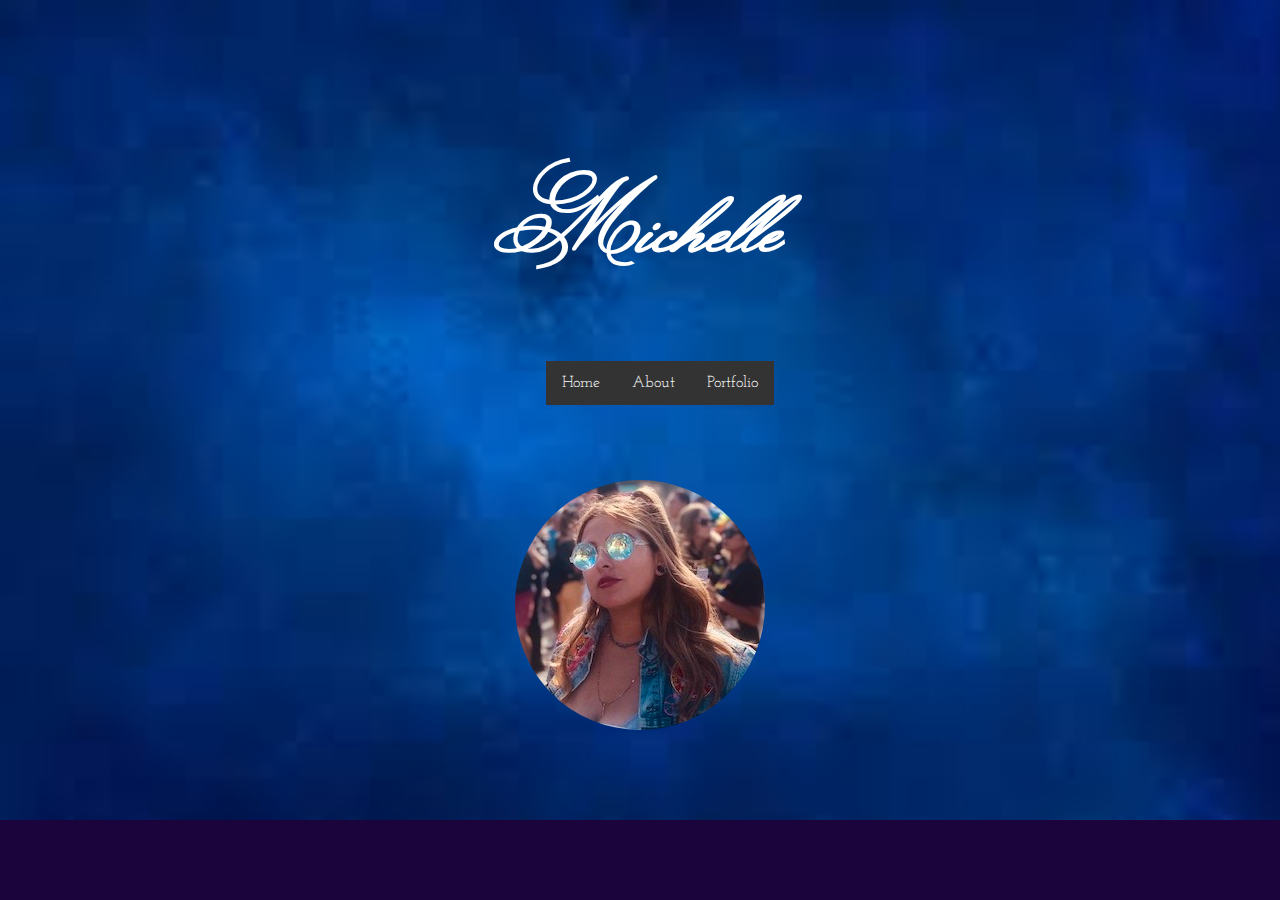
<file: index.html>
<!DOCTYPE html>
<html lang="en" dir="ltr">
  <head>
    <meta charset="utf-8">
    <title>Michelle Albarran</title>
    <link rel="stylesheet" type="text/css" href="css/main.css">

  </head>
  <body>
    <style>
    body {
      background-image: url(/images/sapphire.jpeg);
      background-size: cover;
      background-repeat: no-repeat;
      height: 100%;
    }
    </style>

    <div class="header">

    <h1>Michelle</h1>

    <ul>
      <style>
    body {
      font-family: 'Josefin Slab', serif;
    }

    .navbar {
      overflow: hidden;
      background-color: #333;
    }

    .navbar a {
      float: center;
      font-size: 16px;
      color: white;
      text-align: center;
      padding: 14px 16px;
      text-decoration: none;
    }

    .dropdown {
      float: left;
      overflow: hidden;
    }

    .dropdown .dropbtn {
      font-size: 16px;
      border: none;
      outline: none;
      color: white;
      padding: 14px 16px;
      background-color: inherit;
      font-family: 'Josefin Slab', serif;
      margin: 0;
    }

    .navbar a:hover, .dropdown:hover .dropbtn {
      background-color: #14A9FF;
    }

    .dropdown-content {
      display: none;
      position: absolute;
      background-color: #f9f9f9;
      min-width: 160px;
      box-shadow: 0px 8px 16px 0px rgba(0,0,0,0.2);
      z-index: 1;
    }

    .dropdown-content a {
      float: none;
      color: black;
      padding: 10px 16px;
      text-decoration: none;
      display: block;
      text-align: left;
    }

    .dropdown-content a:hover {
      background-color: #ddd;
    }

    .dropdown:hover .dropdown-content {
      display: block;
    }
    </style>
    </head>

    <div class="navbar">
      <a href="index.html">Home</a>
      <a href="About.html">About</a>
      <div class="dropdown">
        <button class="dropbtn">Portfolio
          <i class="fa fa-caret-down"></i>
        </button>
        <div class="dropdown-content">
          <div class="dropdown-content">
            <a href="DigitalMedia.html">Digital Media</a>
            <a href="Illustrations.html">Illustrations</a>
            <a href="Paintings.html">Paintings</a>
            <a href="Photography.html">Photography</a>
            <a href="contact.html">Contact</a>
        </div>
      </div>
    </div>
</ul>
<br>
<br>
<style>
img {
  border-radius: 60%;
}
</style>
<img src="images/pride2019.jpg">


  </body>
</html>
</file>
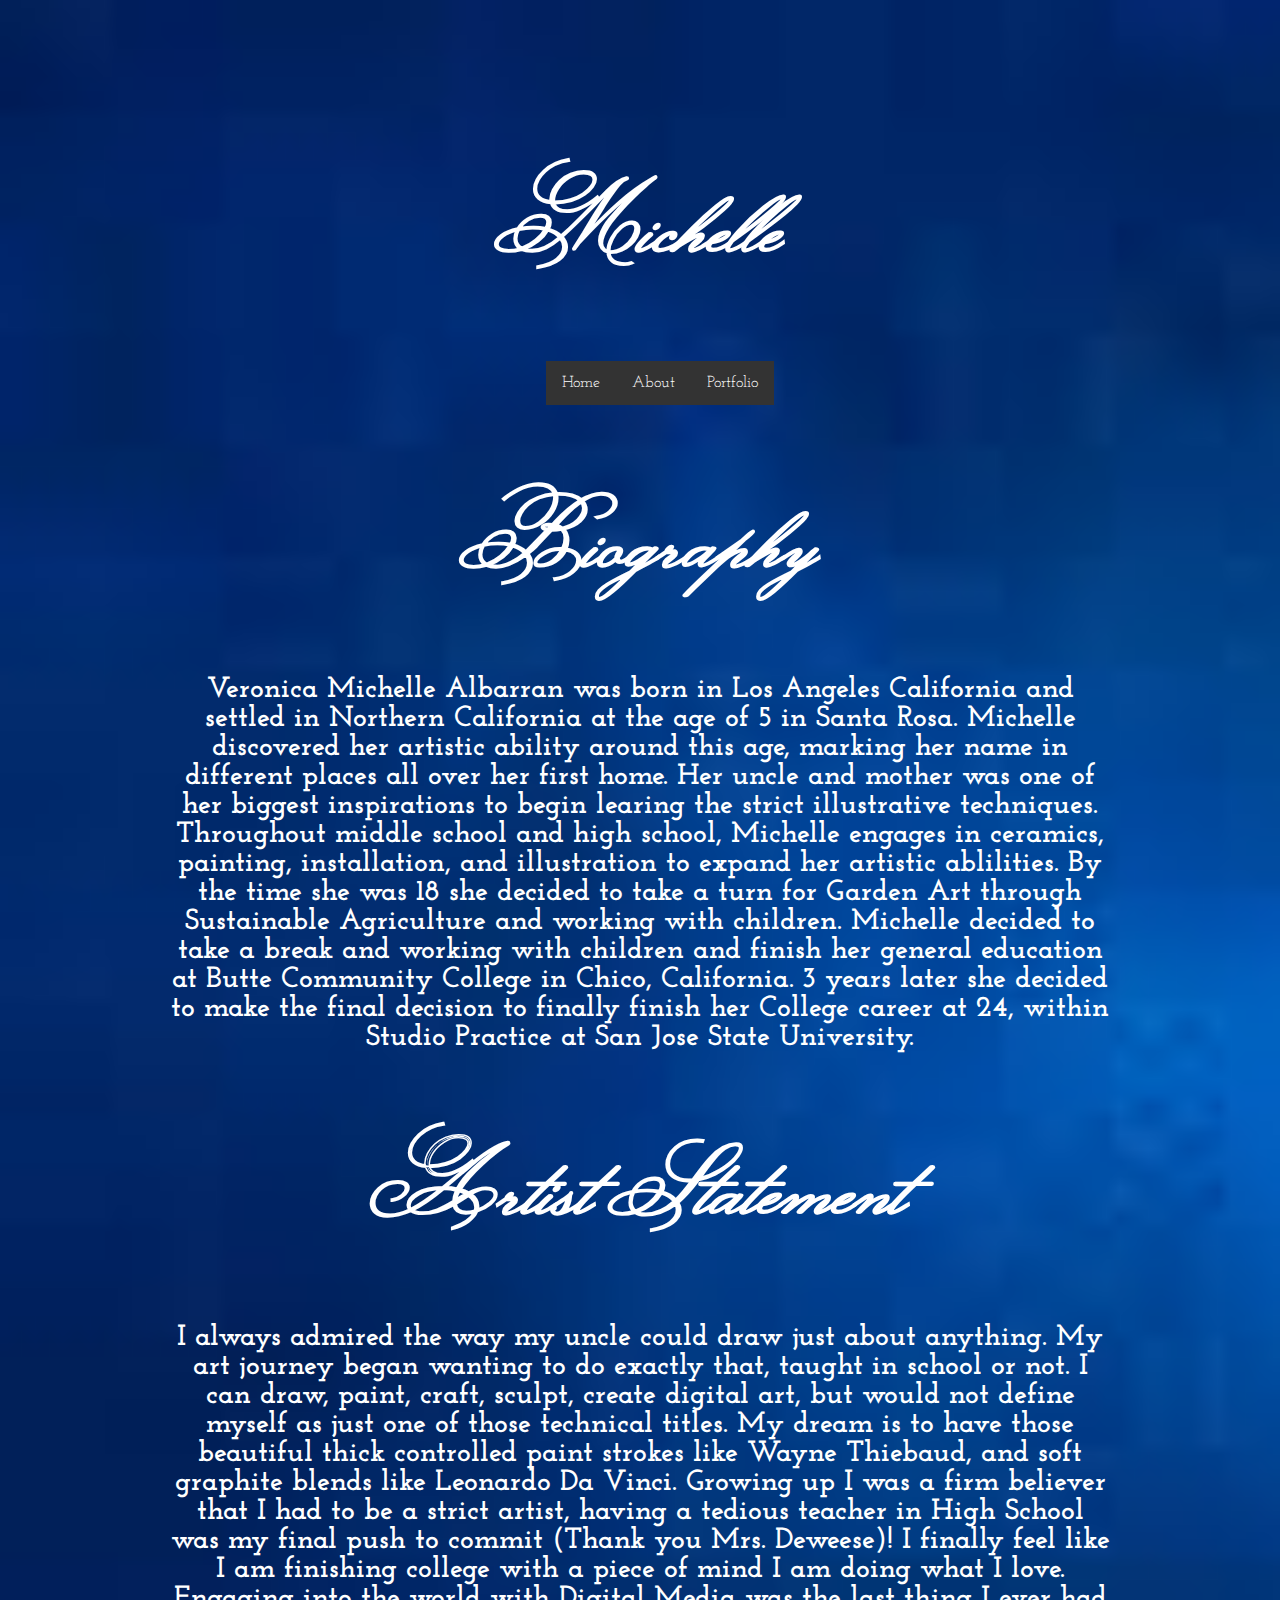
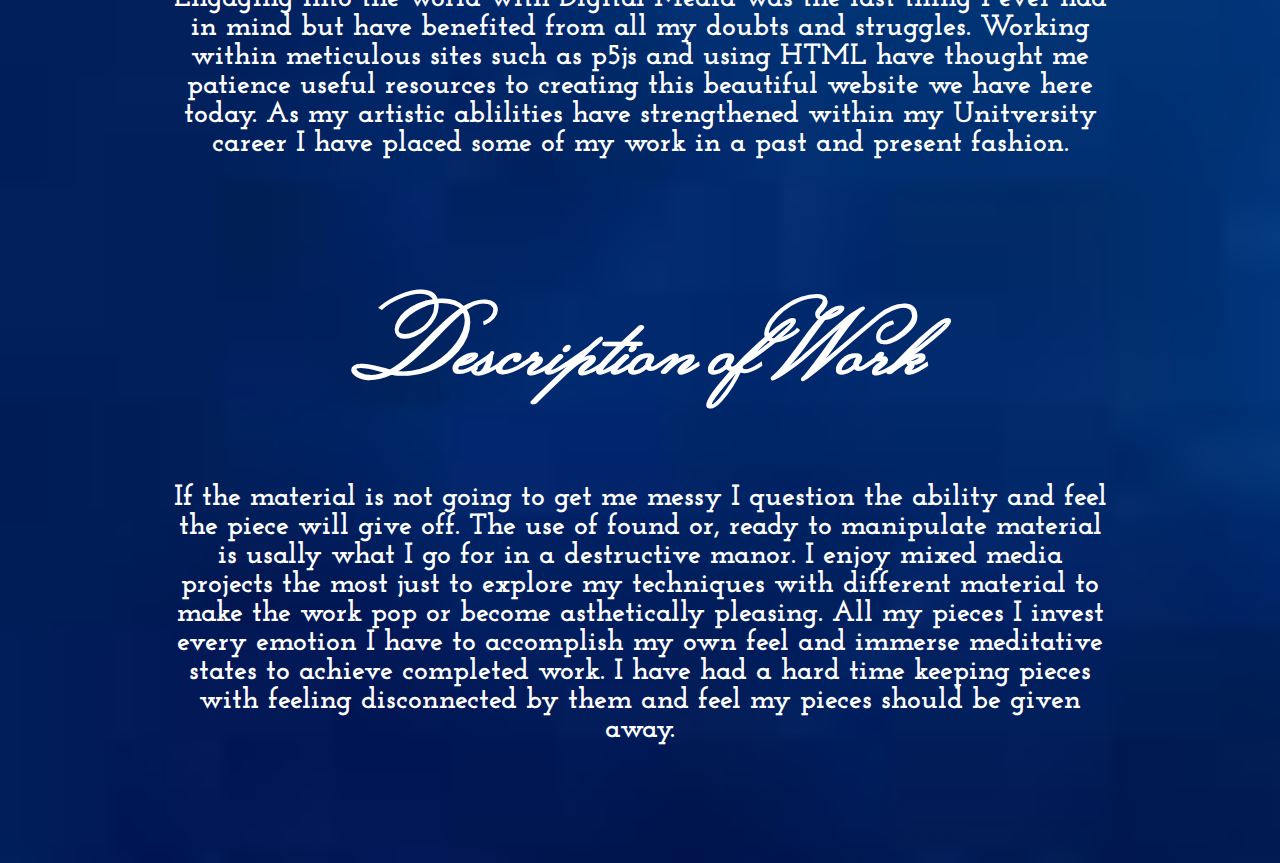
<file: About.html>
<!DOCTYPE html>
<html lang="en" dir="ltr">
  <head><link rel="stylesheet" type="text/css" href="css/main.css">
    <meta charset="utf-8">
    <title>About the Artist</title>
  </head>
  <body>
    <style>
    body {
      background-image: url(/images/sapphire.jpeg);
      background-size: cover;
      background-repeat: no-repeat;
      height: 100%;
    }
    </style>
    <div class="header">

    <h1>Michelle</h1>

    <ul>
      <style>
    body {
      font-family: 'Josefin Slab', serif;
    }

    .navbar {
      overflow: hidden;
      background-color: #333;
    }

    .navbar a {
      float: center;
      font-size: 16px;
      color: white;
      text-align: center;
      padding: 14px 16px;
      text-decoration: none;
    }

    .dropdown {
      float: left;
      overflow: hidden;
    }

    .dropdown .dropbtn {
      font-size: 16px;
      border: none;
      outline: none;
      color: white;
      padding: 14px 16px;
      background-color: inherit;
      font-family: 'Josefin Slab', serif;
      margin: 0;
    }

    .navbar a:hover, .dropdown:hover .dropbtn {
      background-color: #14A9FF;
    }

    .dropdown-content {
      display: none;
      position: absolute;
      background-color: #f9f9f9;
      min-width: 160px;
      box-shadow: 0px 8px 16px 0px rgba(0,0,0,0.2);
      z-index: 1;
    }

    .dropdown-content a {
      float: none;
      color: black;
      padding: 12px 16px;
      text-decoration: none;
      display: block;
      text-align: left;
    }

    .dropdown-content a:hover {
      background-color: #ddd;
    }

    .dropdown:hover .dropdown-content {
      display: block;
    }
    </style>
    </head>

    <div class="navbar">
      <a href="index.html">Home</a>
      <a href="About.html">About</a>
      <div class="dropdown">
        <button class="dropbtn">Portfolio
          <i class="fa fa-caret-down"></i>
        </button>
        <div class="dropdown-content">
          <div class="dropdown-content">
            <a href="DigitalMedia.html">Digital Media</a>
            <a href="Illustrations.html">Illustrations</a>
            <a href="Paintings.html">Paintings</a>
            <a href="Photography.html">Photography</a>
            <a href="contact.html">Contact</a>
        </div>
      </div>
    </div>



  </ul>
  <h1>Biography</h1>
  <h3>Veronica Michelle Albarran was born in Los Angeles California and settled in Northern California at the age of 5 in Santa Rosa. Michelle discovered her artistic ability around this age, marking her name in different places all over her first home. Her uncle and mother was one of her biggest inspirations to begin learing the strict illustrative techniques. Throughout middle school and high school, Michelle engages in ceramics, painting, installation, and illustration to expand her artistic ablilities. By the time she was 18 she decided to take a turn for Garden Art through Sustainable Agriculture and working with children. Michelle decided to take a break and working with children and finish her general education at Butte Community College in Chico, California. 3 years later she decided to make the final decision to finally finish her College career at 24, within Studio Practice at San Jose State University.
    <br>
    <h1>Artist Statement</h3>
<h3>I always admired the way my uncle could draw just about anything. My art journey began wanting to do exactly that, taught in school or not. I can draw, paint, craft, sculpt, create digital art, but would not define myself as just one of those technical titles. My dream is to have those beautiful thick controlled paint strokes like Wayne Thiebaud, and soft graphite blends like Leonardo Da Vinci. Growing up I was a firm believer that I had to be a strict artist, having a tedious teacher in High School was my final push to commit (Thank you Mrs. Deweese)! I finally feel like I am finishing college with a piece of mind I am doing what I love. Engaging into the world with Digital Media was the last thing I ever had in mind but have benefited from all my doubts and struggles. Working within meticulous sites such as p5js and using HTML have thought me patience useful resources to creating this beautiful website we have here today.

As my artistic ablilities have strengthened within my Unitversity career I have placed some of my work in a past and present fashion.</h3>
<br>
      <h1>Description of Work</h3>
<h3>If the material is not going to get me messy I question the ability and feel the piece will give off. The use of found or, ready to manipulate material is usally what I go for in a destructive manor. I enjoy mixed media projects the most just to explore my techniques with different material to make the work pop or become asthetically pleasing. All my pieces I invest every emotion I have to accomplish my own feel and immerse meditative states to achieve completed work. I have had a hard time keeping pieces with feeling disconnected by them and feel my pieces should be given away.  </h3>
    <p>

  </body>
</html>
</file>
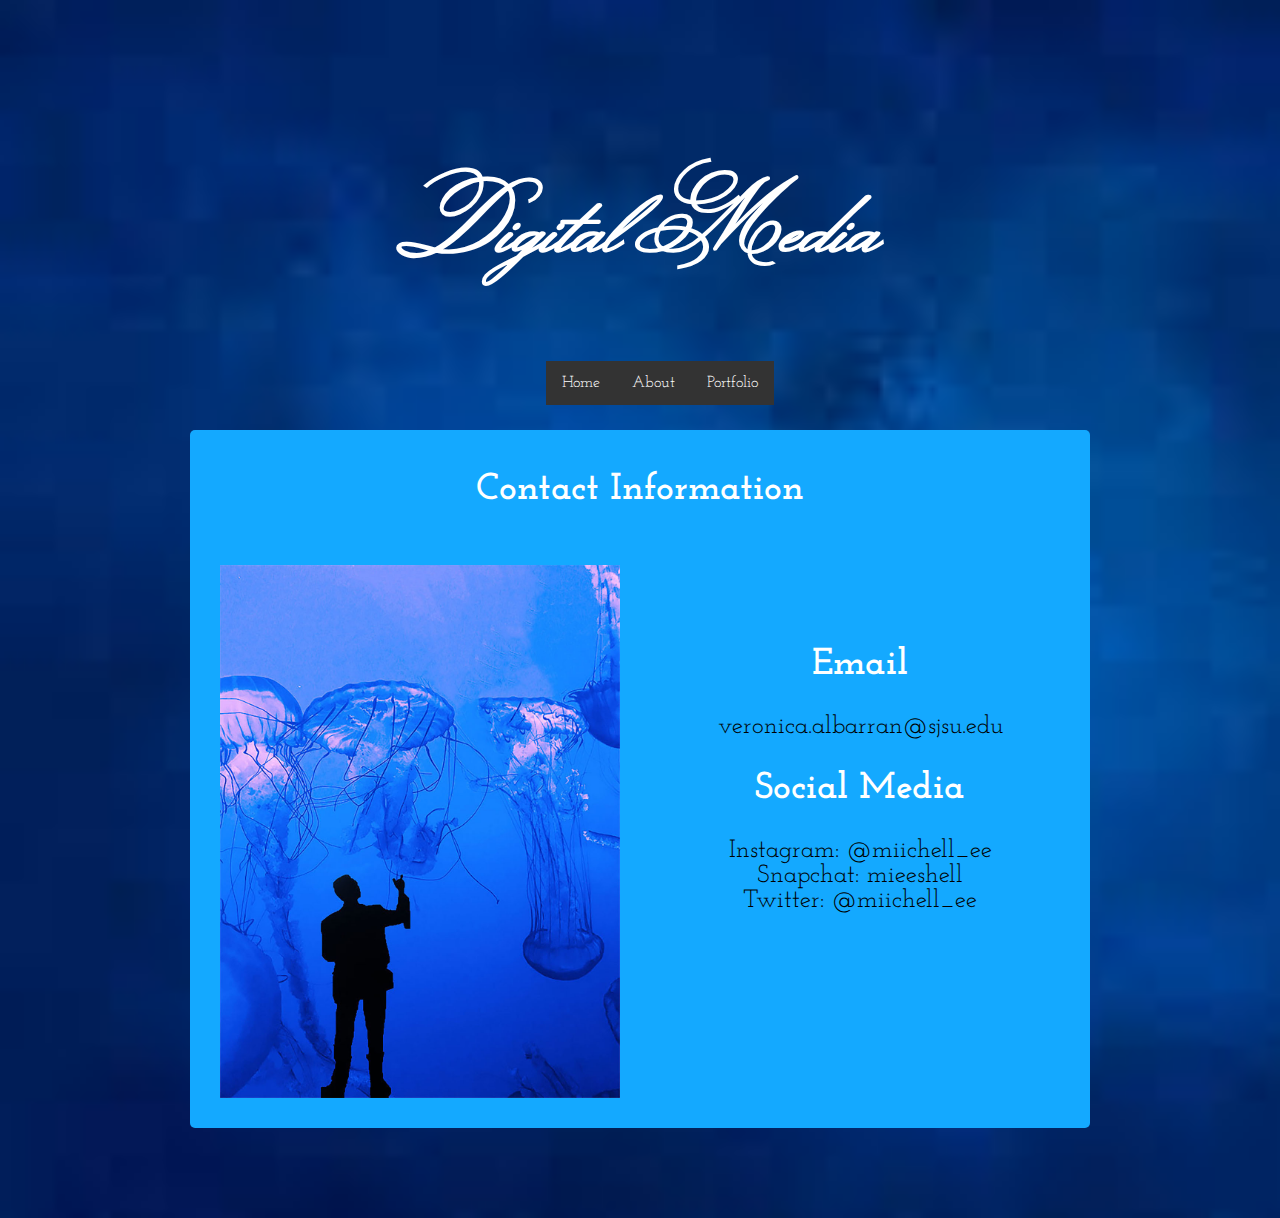
<file: contact.html>
<!DOCTYPE html>
<html lang="en" dir="ltr">
  <head><link rel="stylesheet" type="text/css" href="css/main.css">
    <meta charset="utf-8">
    <title>contact</title>

  </head>

  <body>
    <style>
    body {
      background-image: url(/images/sapphire.jpeg);
      background-size: cover;
      background-repeat: no-repeat;
      height: 100%;
    }
    </style>

    <div class="header">

    <h1>Digital Media</h1>

    <ul>

      <style>
    body {
      font-family: 'Josefin Slab', serif;
    }

    .navbar {
      overflow: hidden;
      background-color: #333;
    }

    .navbar a {
      float: center;
      font-size: 16px;
      color: white;
      text-align: center;
      padding: 14px 16px;
      text-decoration: none;
    }

    .dropdown {
      float: left;
      overflow: hidden;
    }

    .dropdown .dropbtn {
      font-size: 16px;
      border: none;
      outline: none;
      color: white;
      padding: 14px 16px;
      background-color: inherit;
      font-family: 'Josefin Slab', serif;
      margin: 0;
    }

    .navbar a:hover, .dropdown:hover .dropbtn {
      background-color: #14A9FF;
    }

    .dropdown-content {
      display: none;
      position: absolute;
      background-color: #f9f9f9;
      min-width: 160px;
      box-shadow: 0px 8px 16px 0px rgba(0,0,0,0.2);
      z-index: 1;
    }

    .dropdown-content a {
      float: none;
      color: black;
      padding: 12px 16px;
      text-decoration: none;
      display: block;
      text-align: left;
    }

    .dropdown-content a:hover {
      background-color: #ddd;
    }

    .dropdown:hover .dropdown-content {
      display: block;
    }
    </style>
    </head>

    <div class="navbar">
      <a href="index.html">Home</a>
      <a href="About.html">About</a>
      <div class="dropdown">
        <button class="dropbtn">Portfolio
          <i class="fa fa-caret-down"></i>
        </button>
        <div class="dropdown-content">
          <div class="dropdown-content">
            <a href="DigitalMedia.html">Digital Media</a>
            <a href="Illustrations.html">Illustrations</a>
            <a href="Paintings.html">Paintings</a>
            <a href="Photography.html">Photography</a>
            <a href="contact.html">Contact</a>
        </div>
      </div>
    </div>
  </ul>

    <style>
body {
  font-family: 'Josefin Slab', serif;
}

* {
  box-sizing: border-box;
}

/* Style inputs */
input[type=text], select, textarea {
  width: 100%;
  padding: 12px;
  border: 1px solid #1B043B;
  margin-top: 6px;
  margin-bottom: 16px;
  resize: vertical;
}

input[type=submit] {
  background-color: #14A9FF;
  color: white;
  padding: 12px 20px;
  border: none;
  cursor: pointer;
}

input[type=submit]:hover {
  background-color: #1B043B;
}

/* Style the container/contact section */
.container {
  border-radius: 5px;
  background-color: #14A9FF;
  padding: 10px;
}

/* Create two columns that float next to eachother */
.column {
  float: left;
  width: 50%;
  margin-top: 6px;
  padding: 20px;
}

/* Clear floats after the columns */
.row:after {
  content: "";
  display: table;
  clear: both;
}

/* Responsive layout - when the screen is less than 600px wide, make the two columns stack on top of each other instead of next to each other */
@media screen and (max-width: 600px) {
  .column, input[type=submit] {
    width: 100%;
    margin-top: 0;
  }
}
</style>
</head>
<body>

<div class="container">
  <div style="text-align:center">
    <h2>Contact Information</h2>
  </div>
  <div class="row">
    <div class="column">
      <img src="images/Jellyfish.jpg" style="width:100%">
    </div>
    <br>
    <br>
    <div class="column">
      <form action="/action_page.php">
        <h2><label for="fname">Email</label></h2>
        <label for="fname">veronica.albarran@sjsu.edu</label>
        <br>
        <h2><label for="fname">Social Media</label></h2>
        <label for="fname">Instagram: @miichell_ee</label>
        <br>
        <label for="fname">Snapchat: mieeshell</label>
        <br>
        <label for="fname">Twitter: @miichell_ee</label>
        <br>
        <br>
        </select>
      </form>
    </div>
  </div>
</div>

  </body>
</html>
</file>
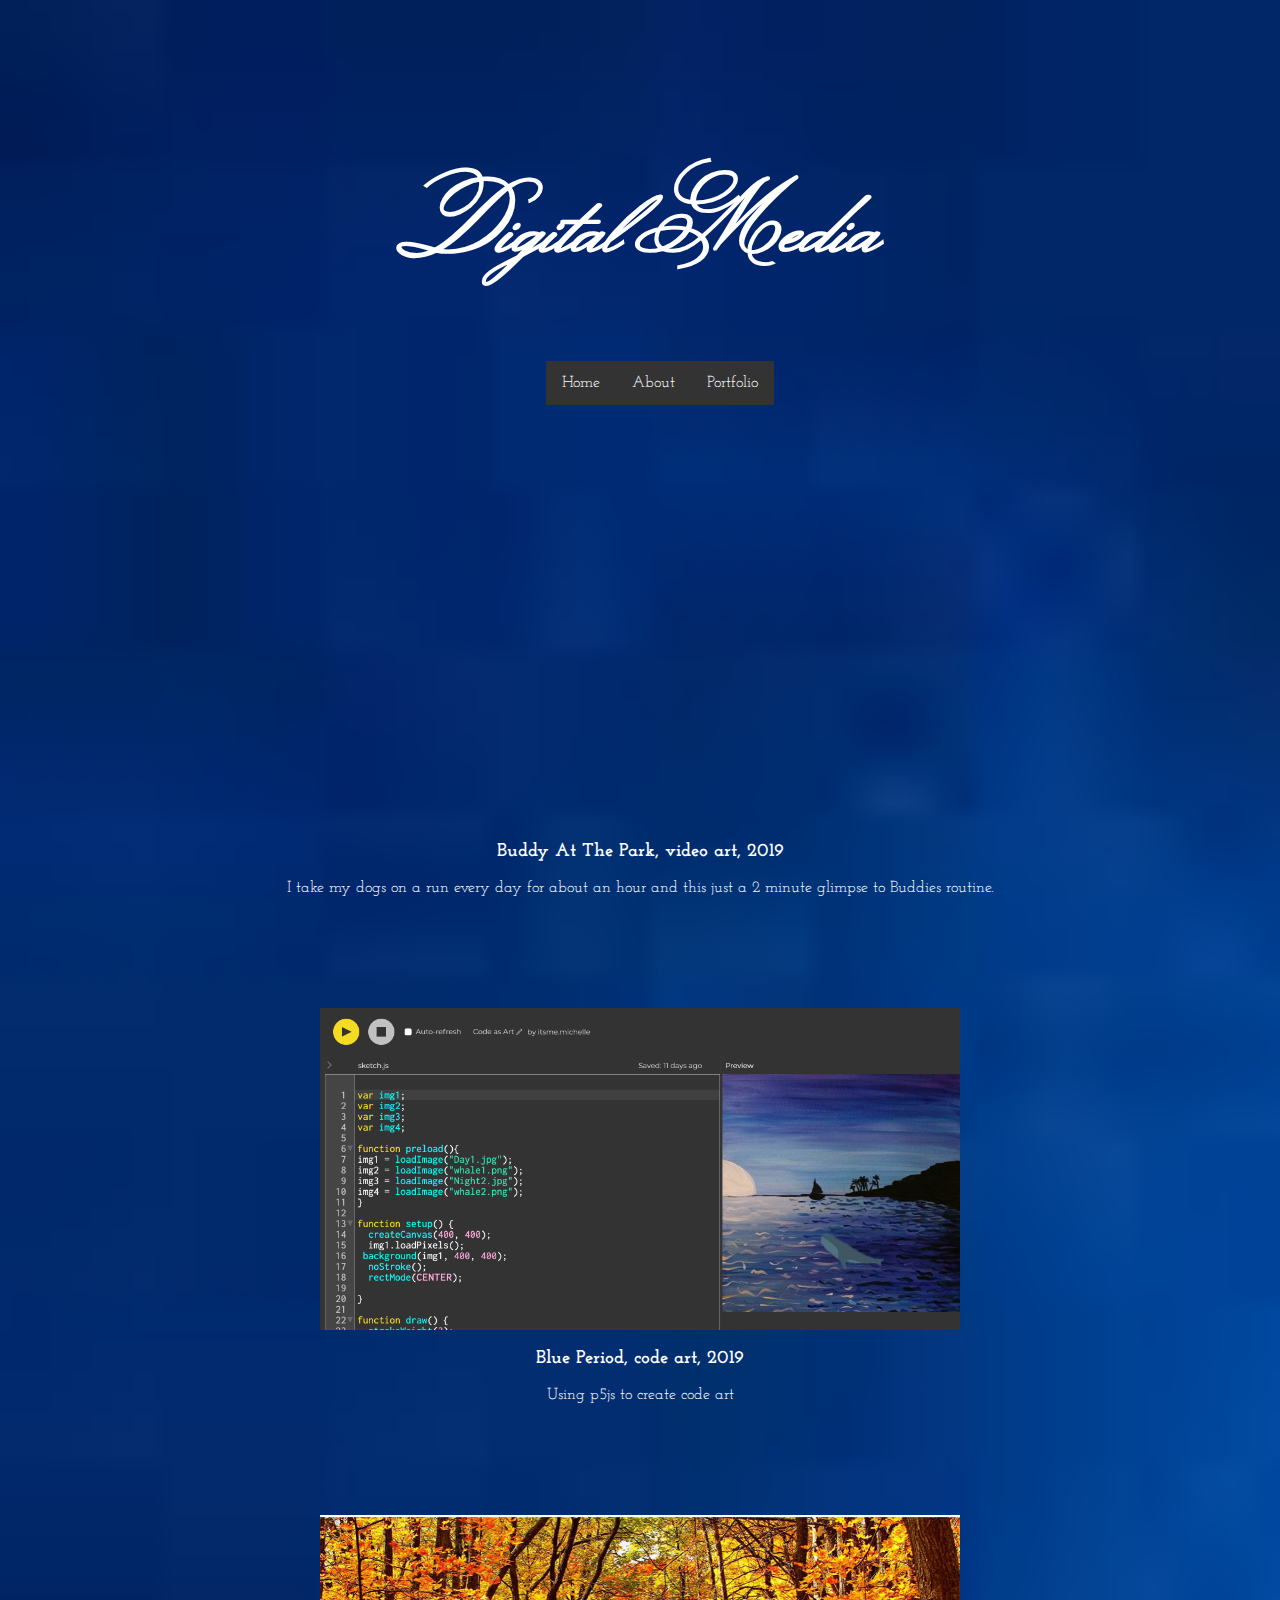
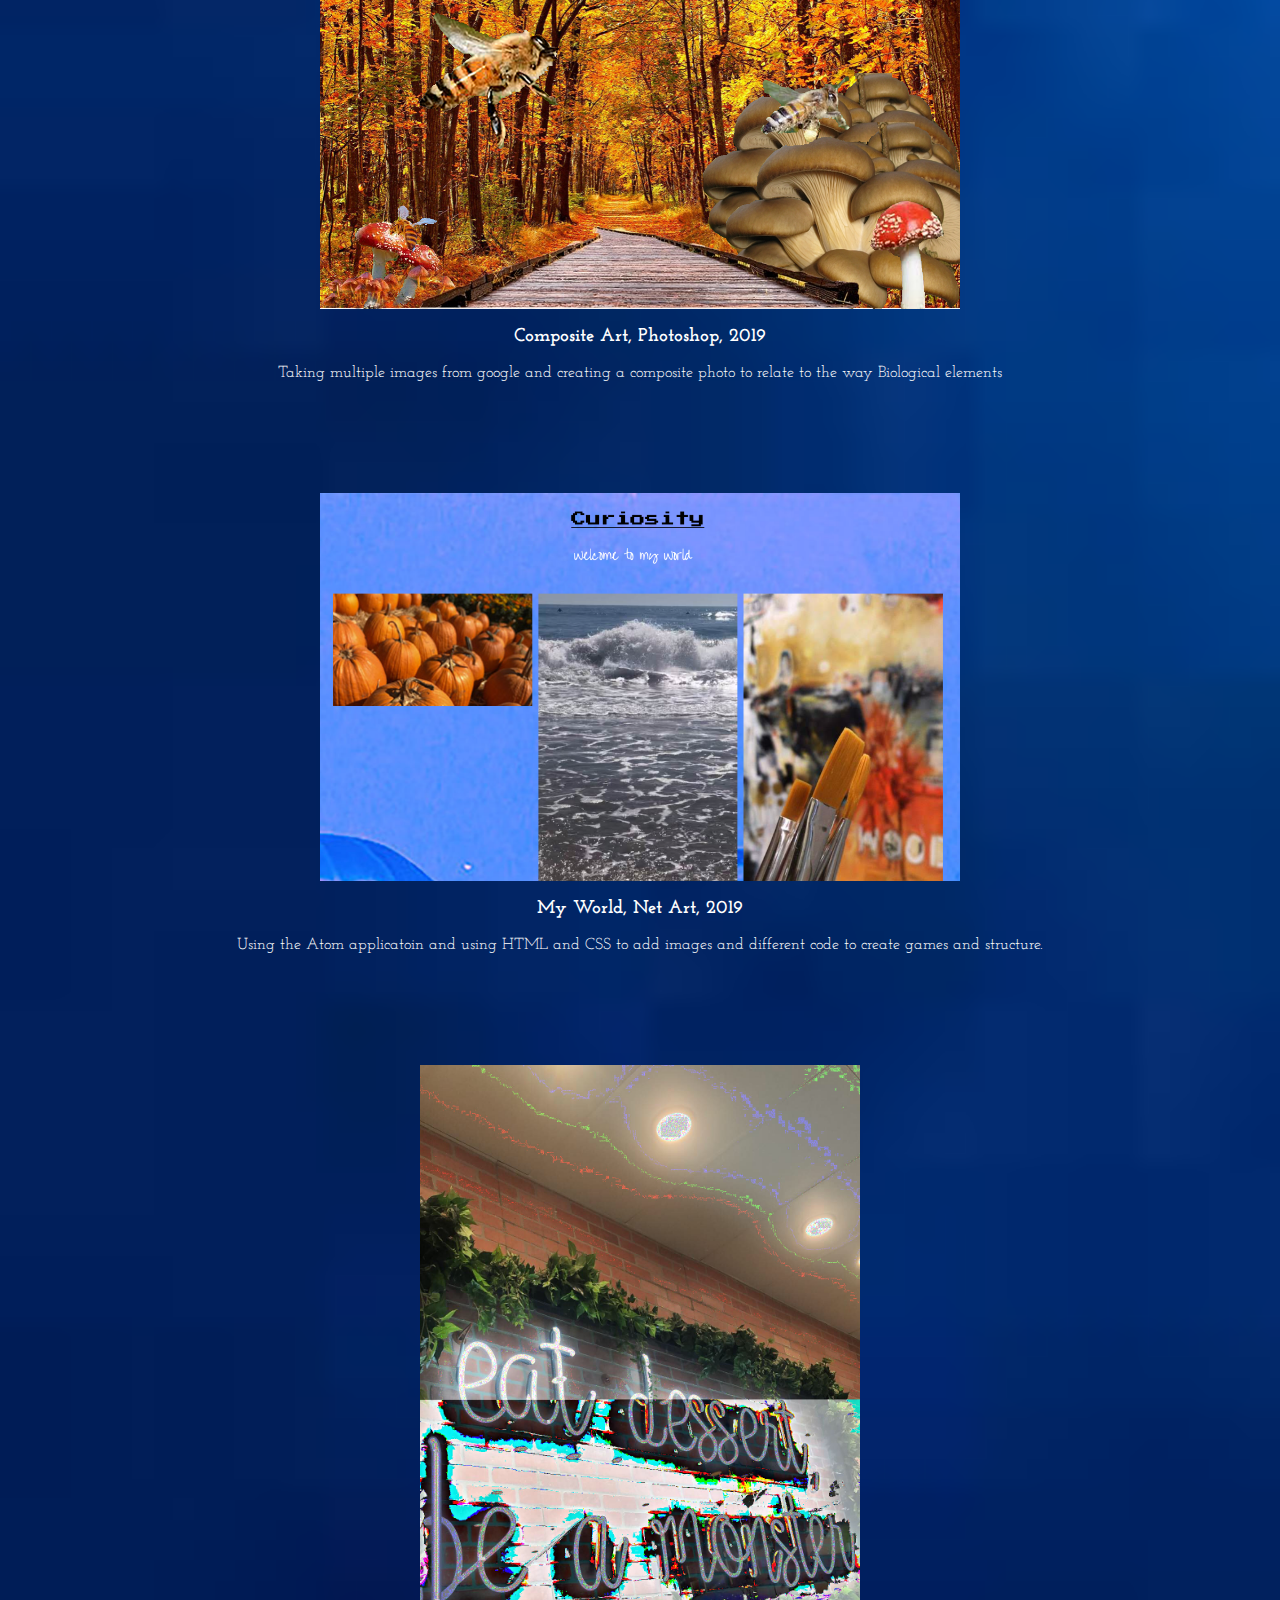
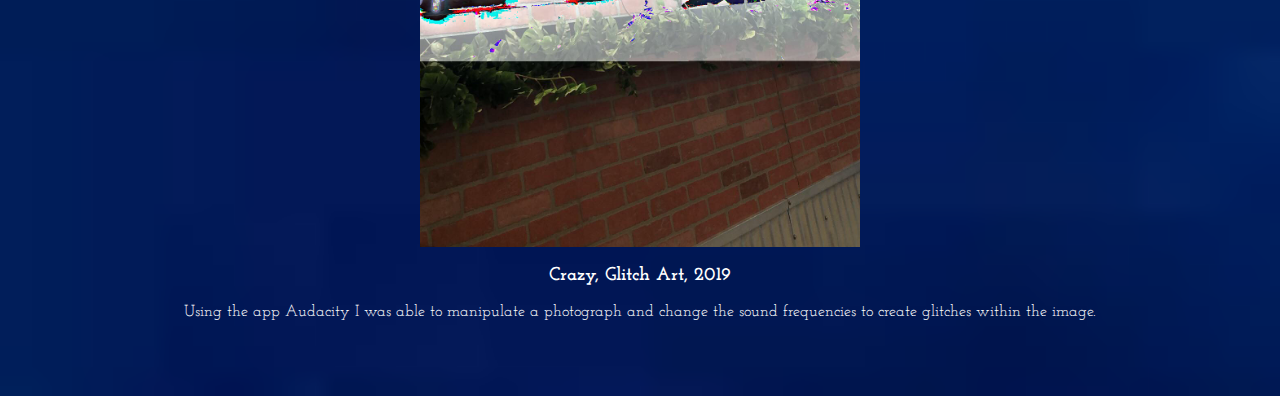
<file: DigitalMedia.html>
<!DOCTYPE html>
<html lang="en" dir="ltr">
  <head><link rel="stylesheet" type="text/css" href="css/main.css">
    <meta charset="utf-8">
    <title>Digital Media</title>

  </head>

  <body>
    <style>
    body {
      background-image: url(/images/sapphire.jpeg);
      background-size: cover;
      background-repeat: no-repeat;
      height: 100%;
    }
    </style>

    <div class="header">

    <h1>Digital Media</h1>

    <ul>

      <style>
    body {
      font-family: 'Josefin Slab', serif;
    }

    .navbar {
      overflow: hidden;
      background-color: #333;
    }

    .navbar a {
      float: center;
      font-size: 16px;
      color: white;
      text-align: center;
      padding: 14px 16px;
      text-decoration: none;
    }

    .dropdown {
      float: left;
      overflow: hidden;
    }

    .dropdown .dropbtn {
      font-size: 16px;
      border: none;
      outline: none;
      color: white;
      padding: 14px 16px;
      background-color: inherit;
      font-family: 'Josefin Slab', serif;
      margin: 0;
    }

    .navbar a:hover, .dropdown:hover .dropbtn {
      background-color: #14A9FF;
    }

    .dropdown-content {
      display: none;
      position: absolute;
      background-color: #f9f9f9;
      min-width: 160px;
      box-shadow: 0px 8px 16px 0px rgba(0,0,0,0.2);
      z-index: 1;
    }

    .dropdown-content a {
      float: none;
      color: black;
      padding: 12px 16px;
      text-decoration: none;
      display: block;
      text-align: left;
    }

    .dropdown-content a:hover {
      background-color: #ddd;
    }

    .dropdown:hover .dropdown-content {
      display: block;
    }
    </style>
    </head>

    <div class="navbar">
      <a href="index.html">Home</a>
      <a href="About.html">About</a>
      <div class="dropdown">
        <button class="dropbtn">Portfolio
          <i class="fa fa-caret-down"></i>
        </button>
        <div class="dropdown-content">
          <a href="DigitalMedia.html">Digital Media</a>
          <a href="Illustrations.html">Illustrations</a>
          <a href="Paintings.html">Paintings</a>
          <a href="Photography.html">Photography</a>
          <a href="contact.html">Contact</a>
        </div>
      </div>
    </div>
  </ul>

</div>

<div class="portfolio-item">
  <iframe src="https://player.vimeo.com/video/363361186" width="640" height="360" frameborder="0" allow="autoplay; fullscreen" allowfullscreen></iframe>
  <h3>Buddy At The Park, video art, 2019</h3>
  <p>I take my dogs on a run every day for about an hour and this just a 2 minute glimpse to Buddies routine.</p>
</div>
<br>
<br>
<br>
<br>
<br>
<br>
<div class="portfolio-item">
<img src="images/codeart.png" width="640" alt="DEC VT100, a widely emulated computer terminal">
<h3>Blue Period, code art, 2019</h3>
<p>Using p5js to create code art</p>
</div>
<br>
<br>
<br>
<br>
<br>
<br>
<div class="portfolio-item">
<img src="images/composite.png" width="640" alt="DEC VT100, a widely emulated computer terminal">
<h3>Composite Art, Photoshop, 2019</h3>
<p>Taking multiple images from google and creating a composite photo to relate to the way Biological elements</p>
</div>
<br>
<br>
<br>
<br>
<br>
<br>
<div class="portfolio-item">
<img src="images/netart.png" width="640" alt="DEC VT100, a widely emulated computer terminal">
<h3>My World, Net Art, 2019</h3>
<p>Using the Atom applicatoin and using HTML and CSS to add images and different code to create games and structure.</p>
</div>
<br>
<br>
<br>
<br>
<br>
<br>
<div class="portfolio-item">
<img src="images/lightsinvert.jpg" width="440" alt="DEC VT100, a widely emulated computer terminal">
<h3>Crazy, Glitch Art, 2019</h3>
<p>Using the app Audacity I was able to manipulate a photograph and change the sound frequencies to create glitches within the image.</p>
</div>

  </body>
</html>
</file>
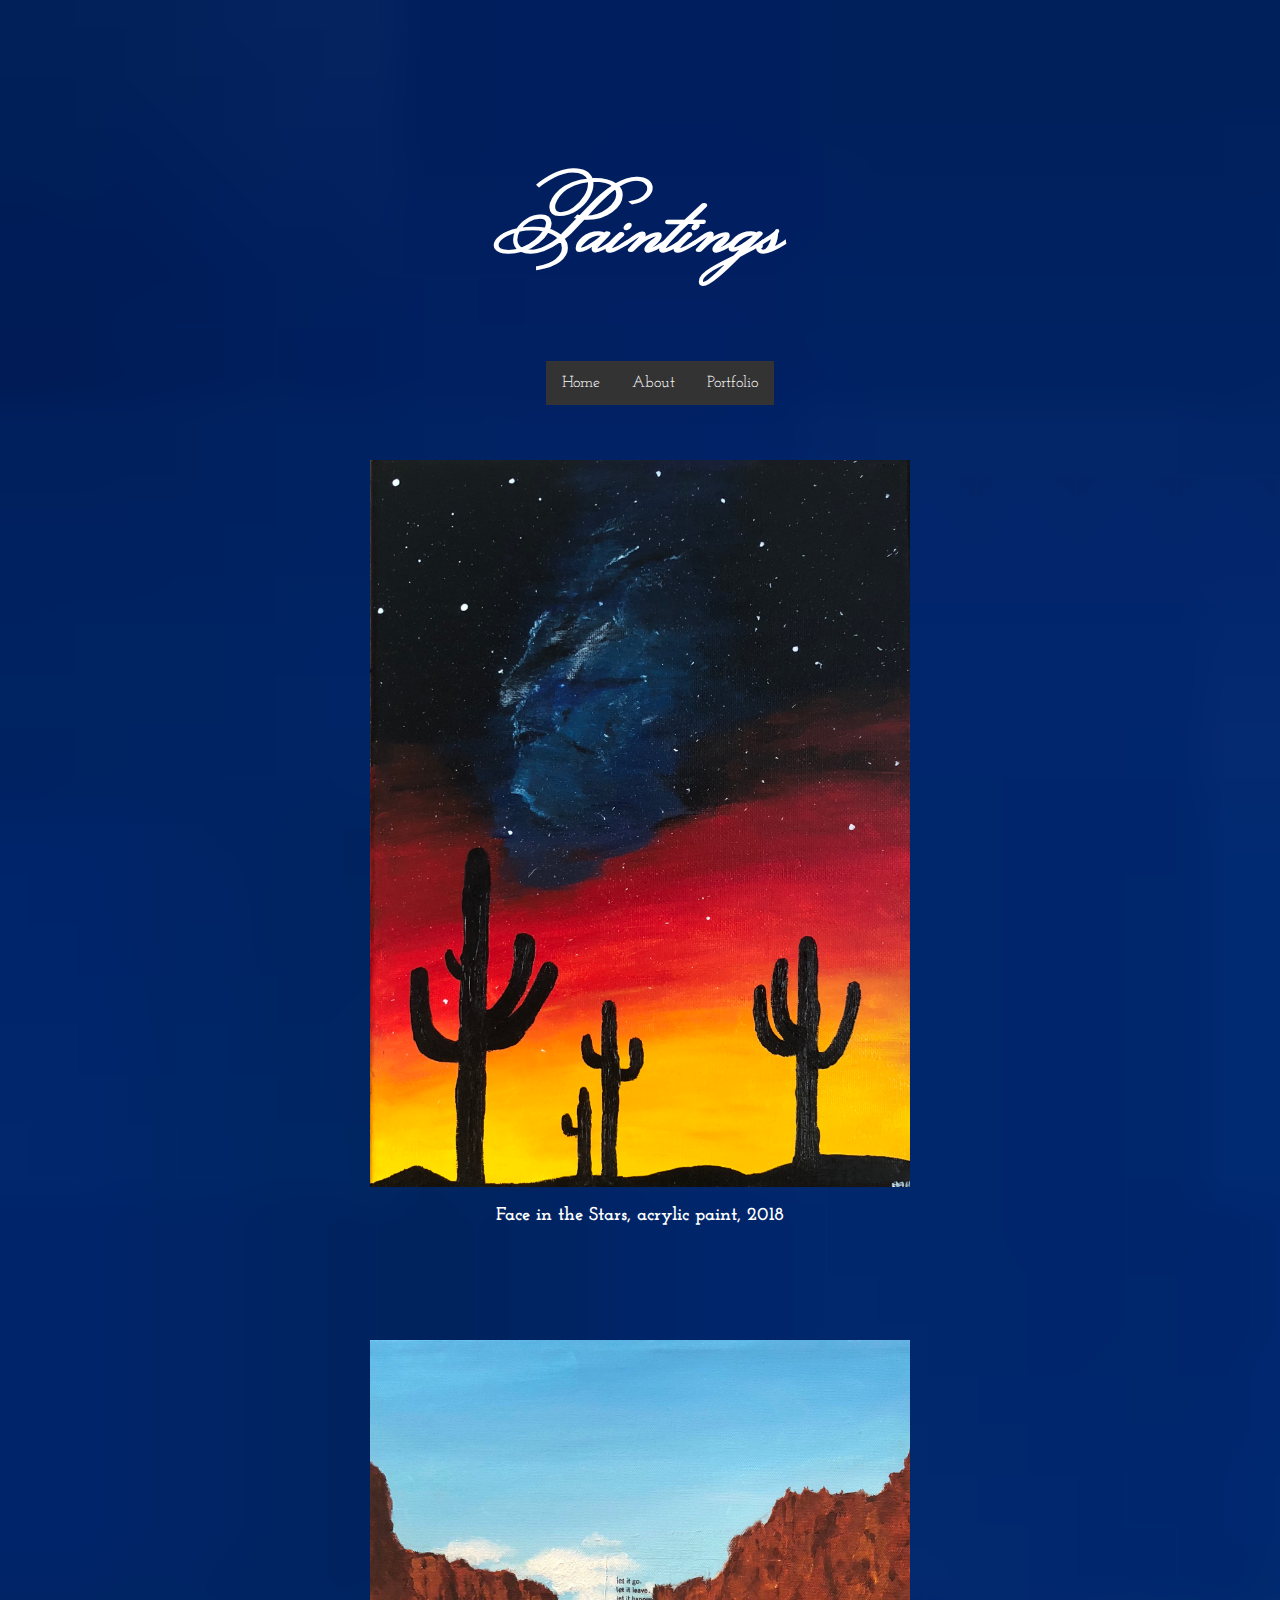
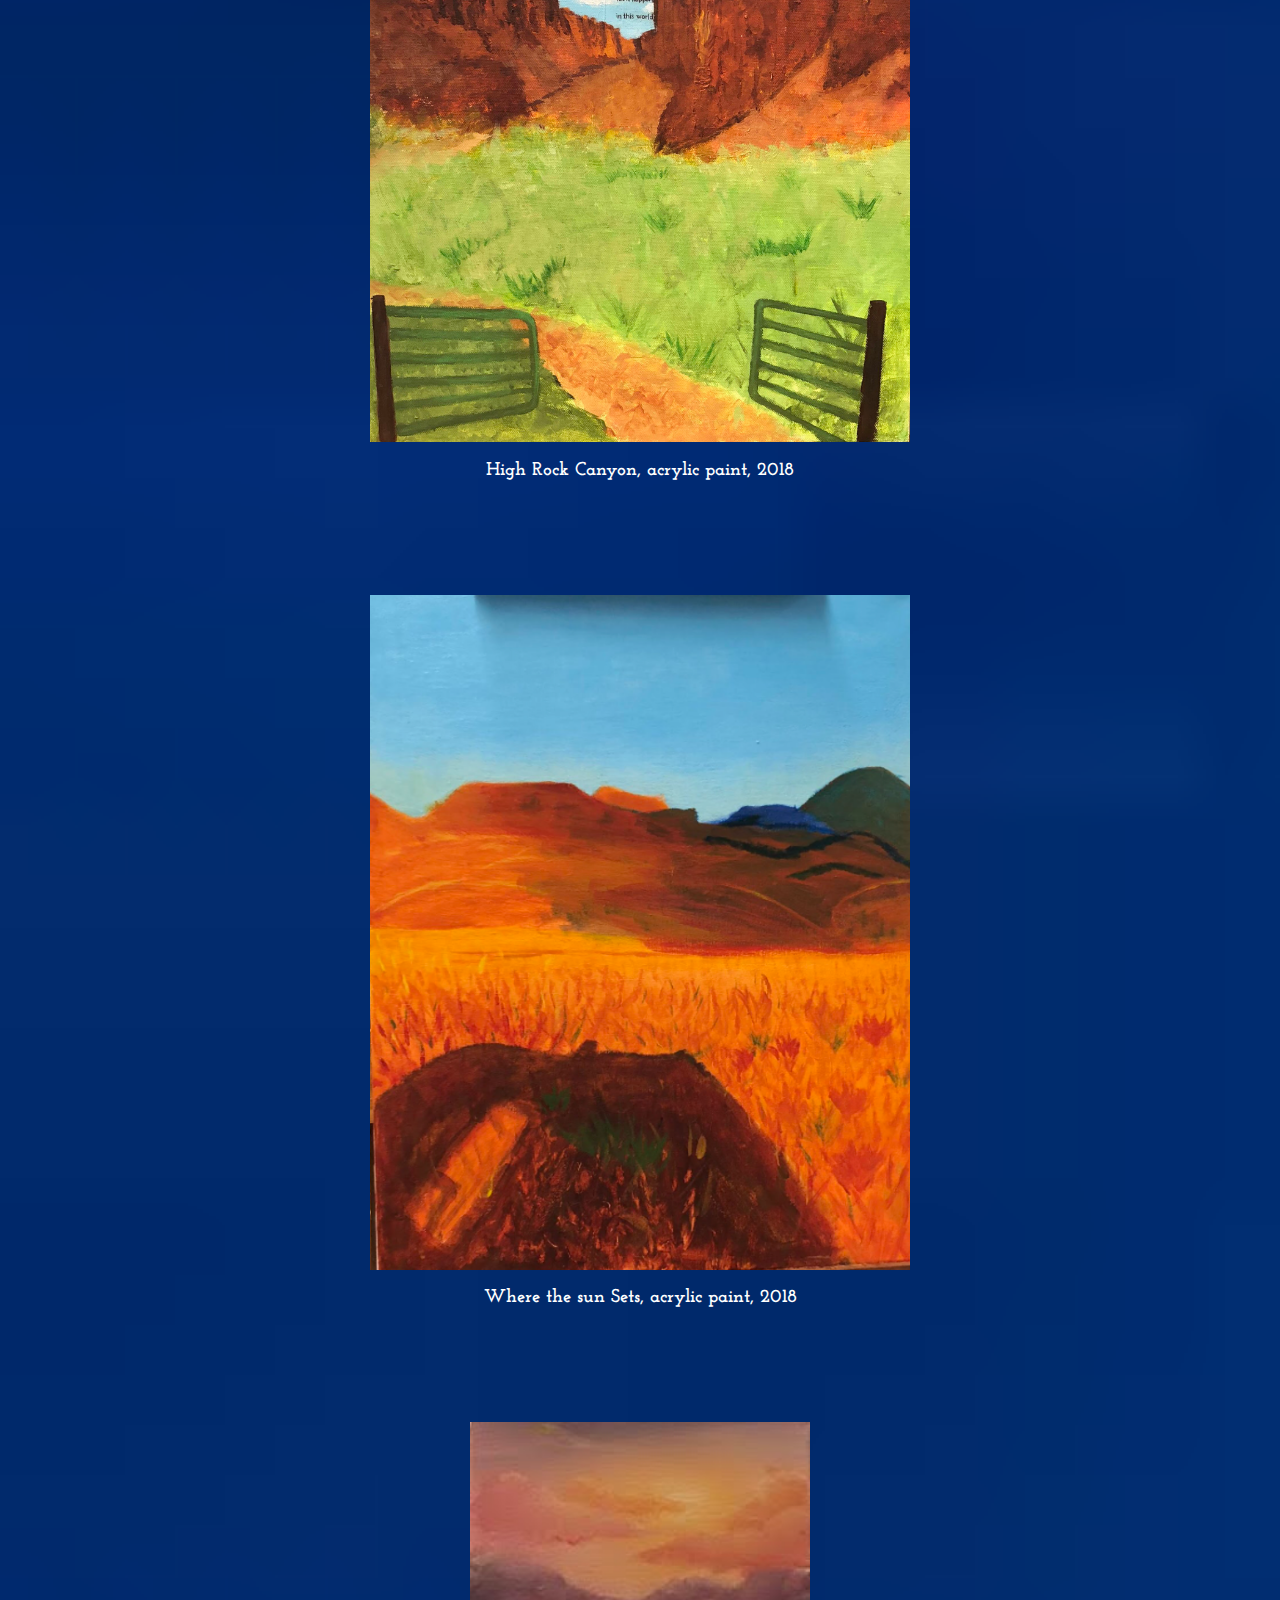
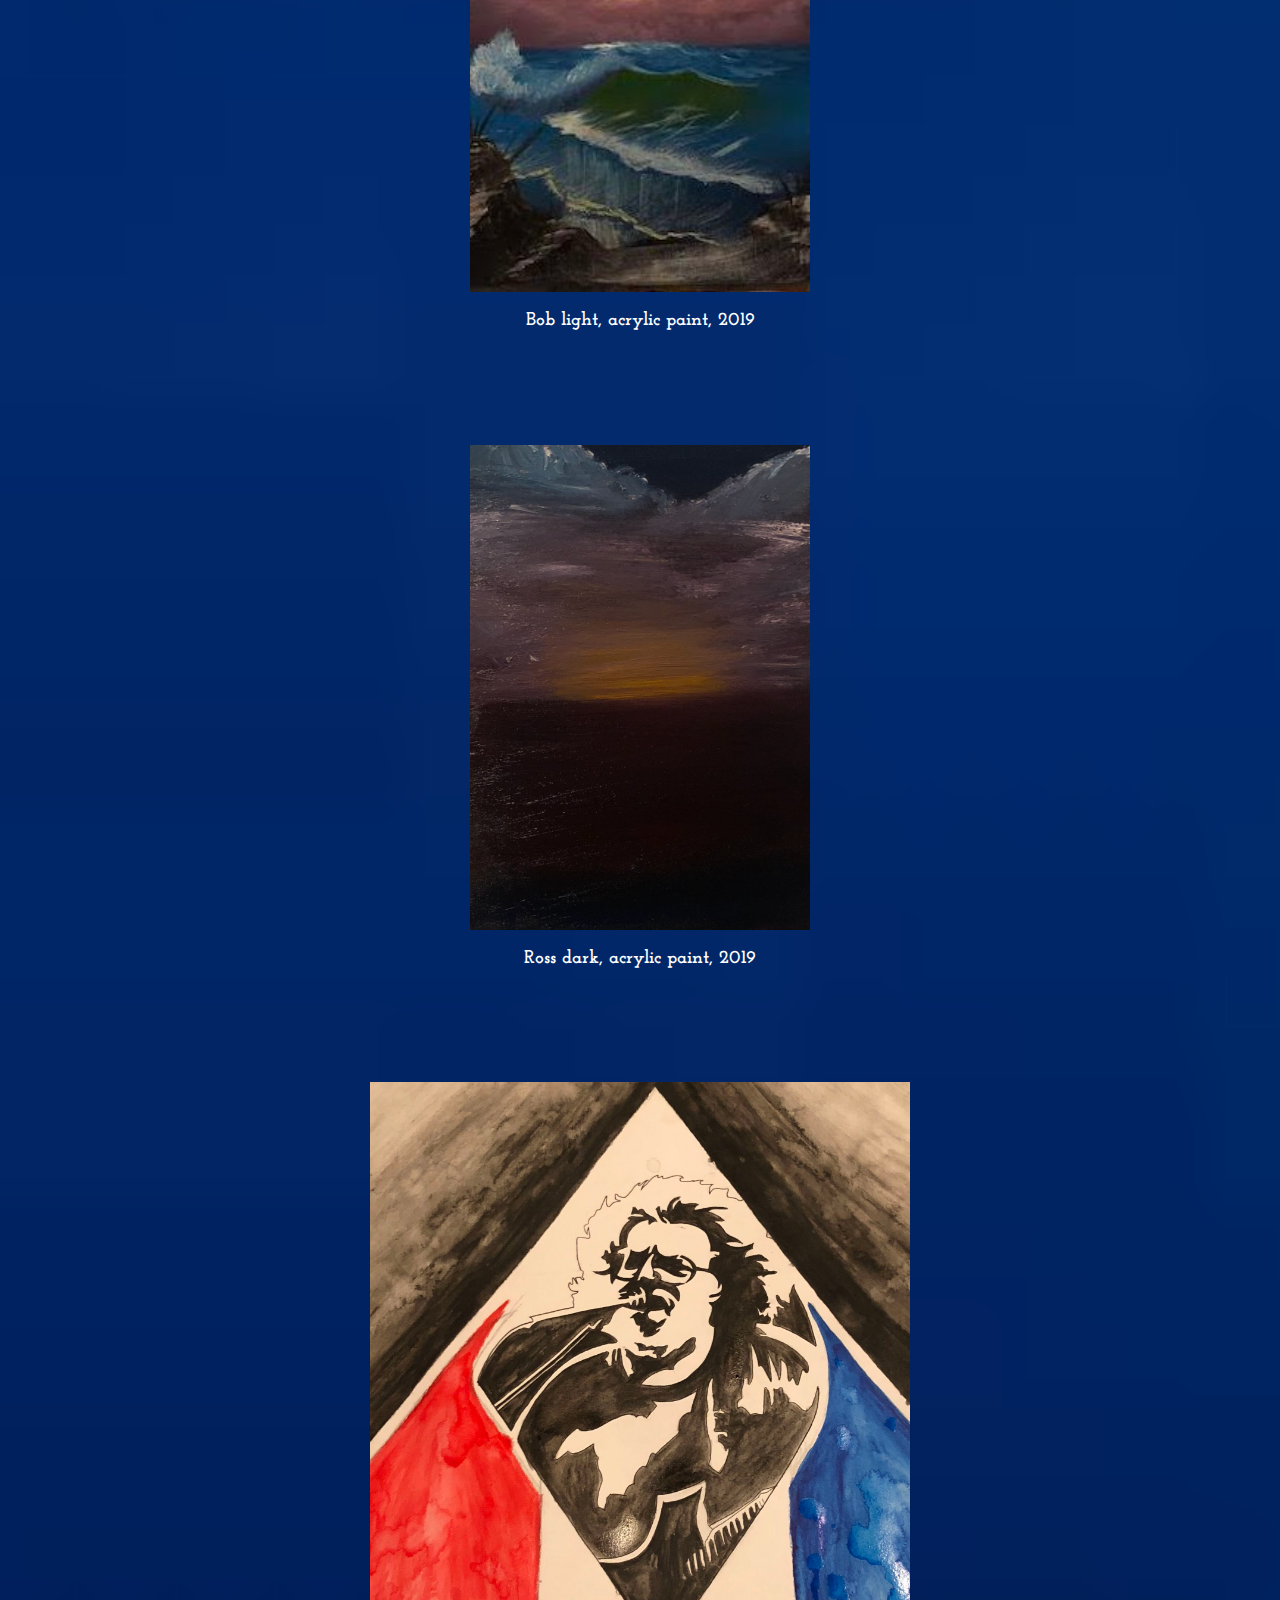
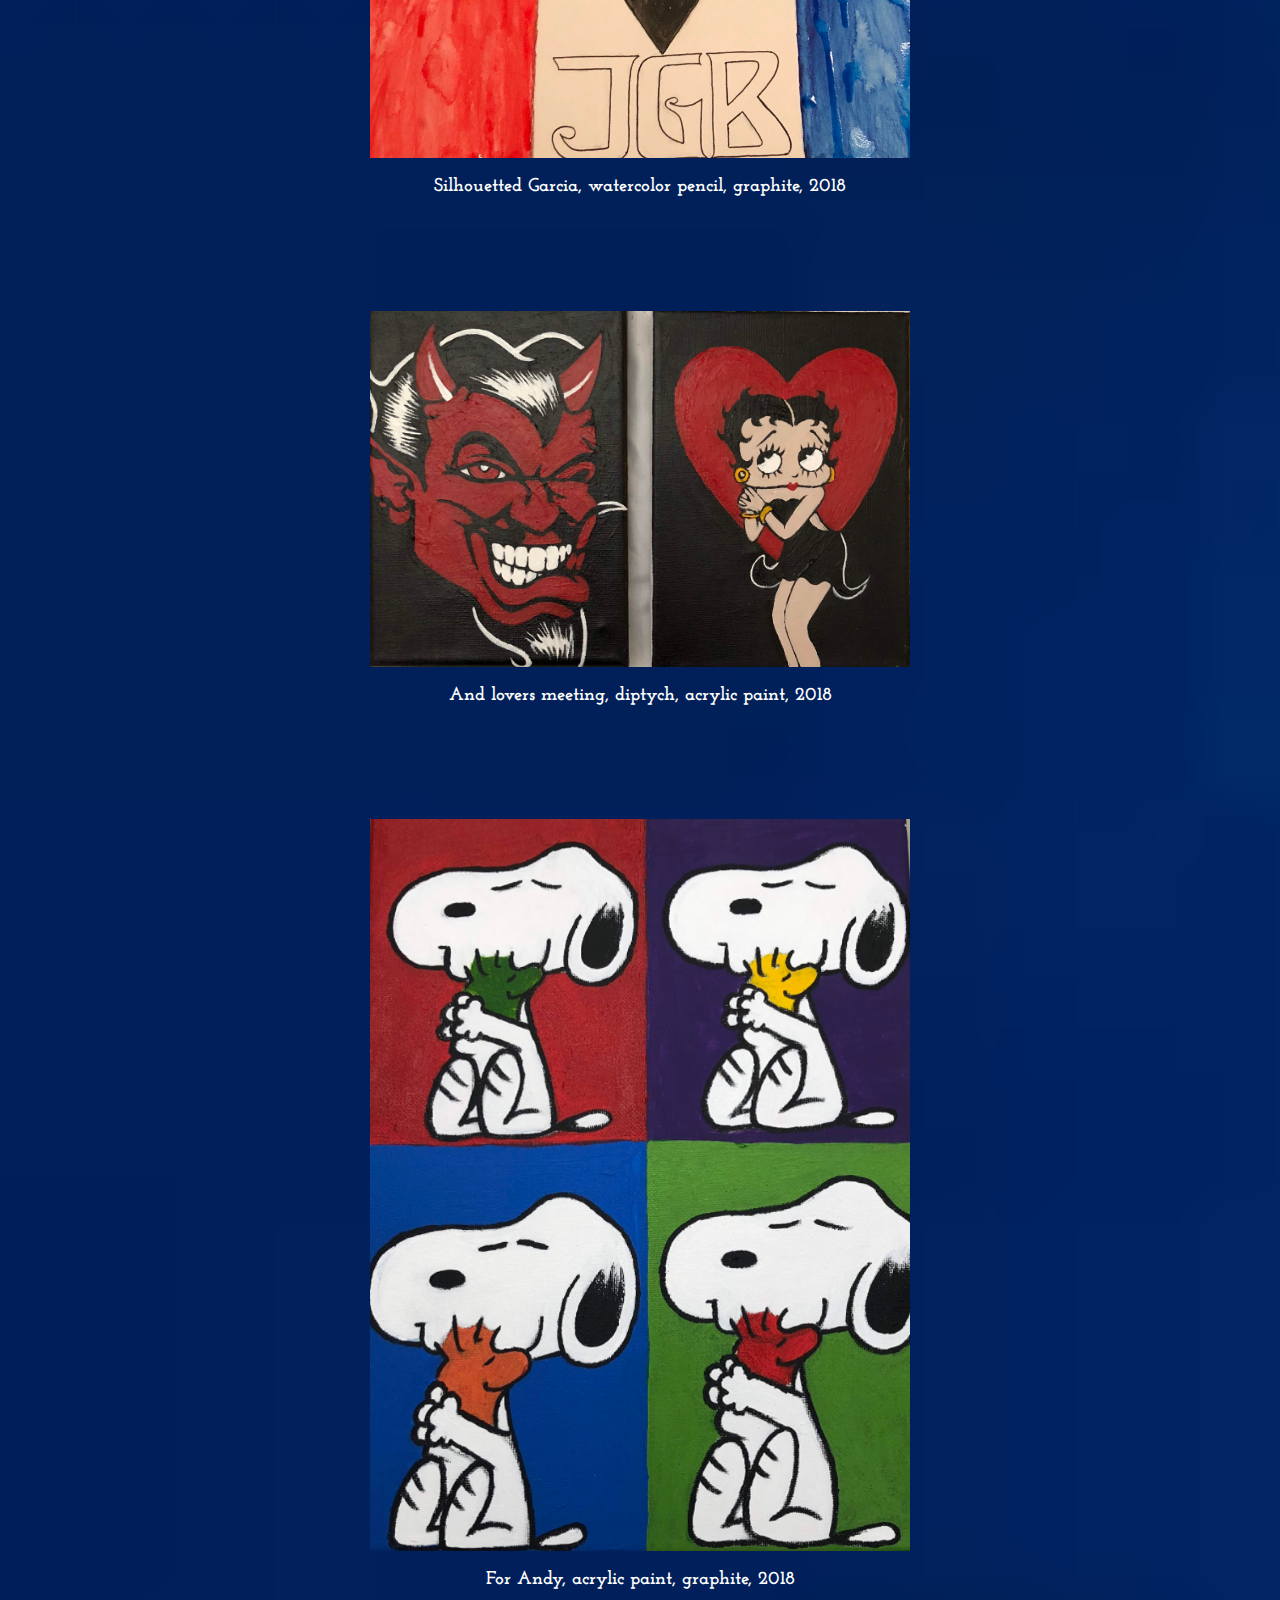
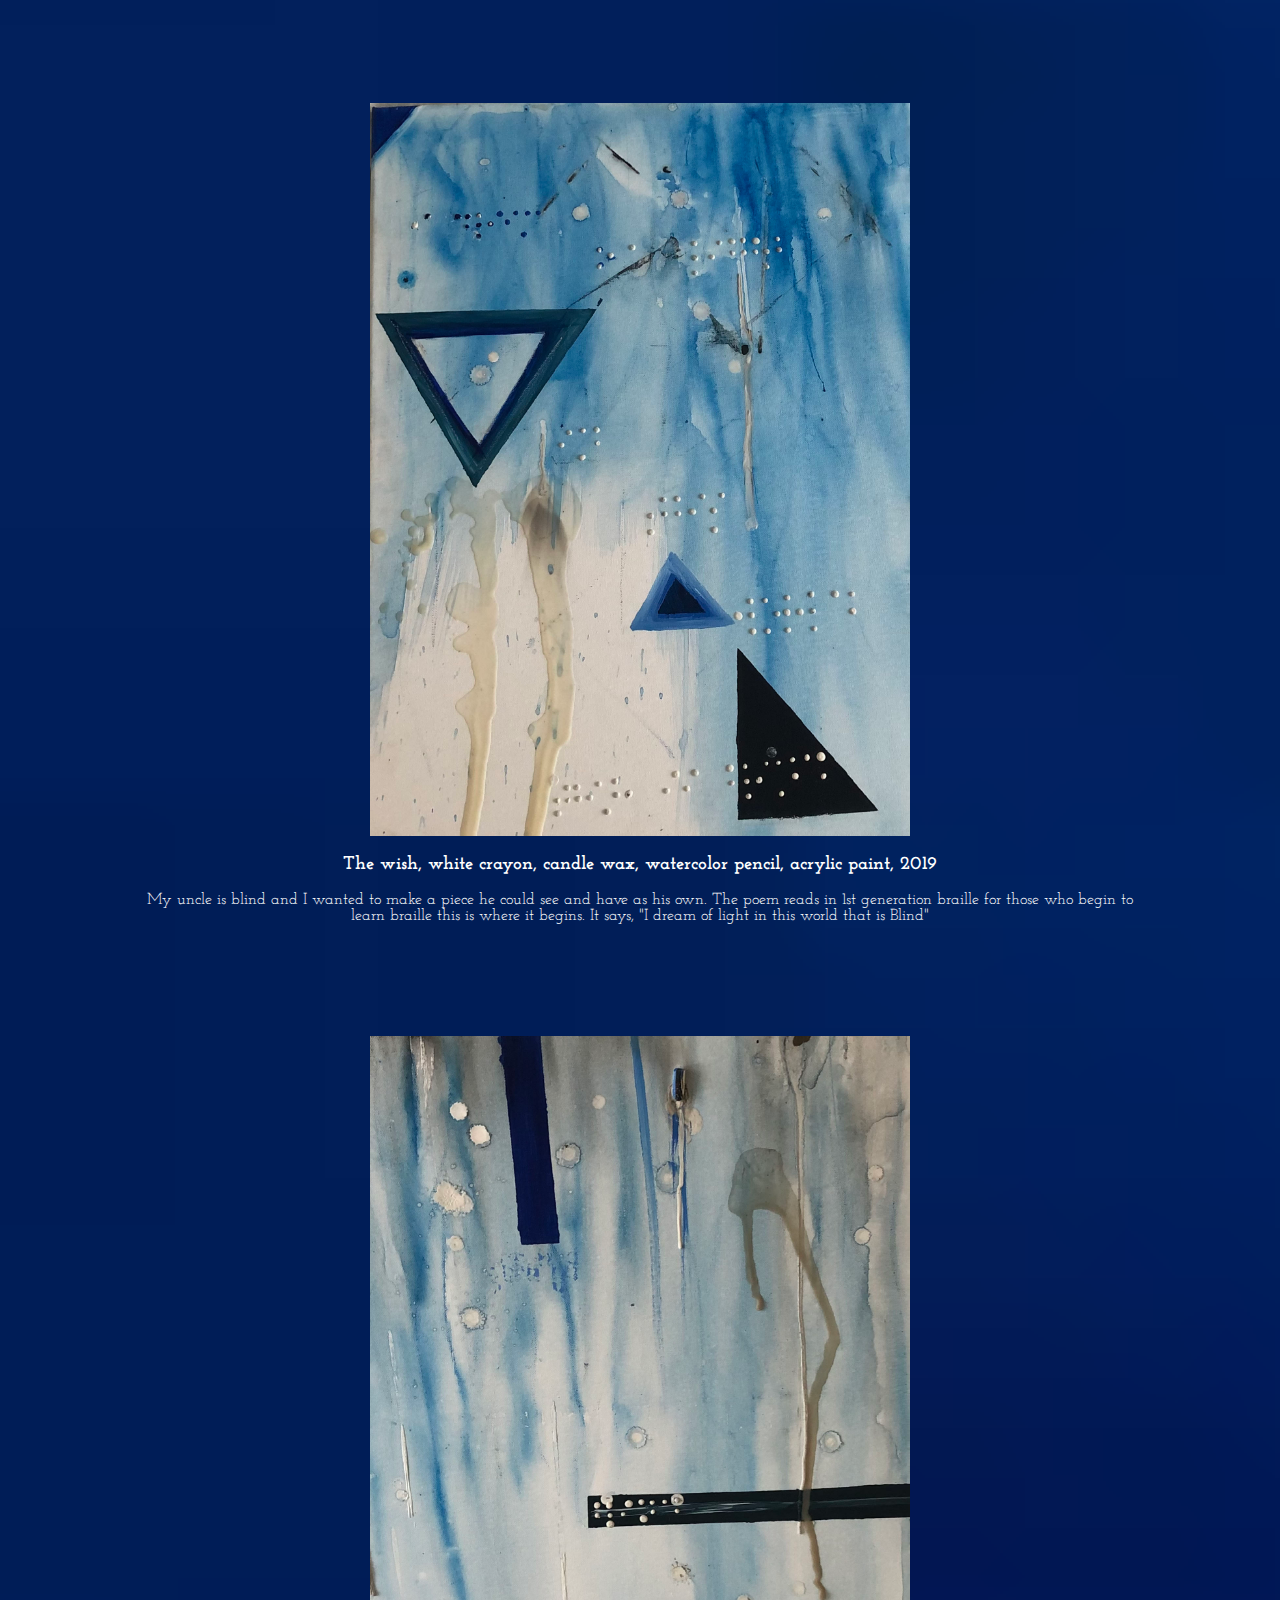
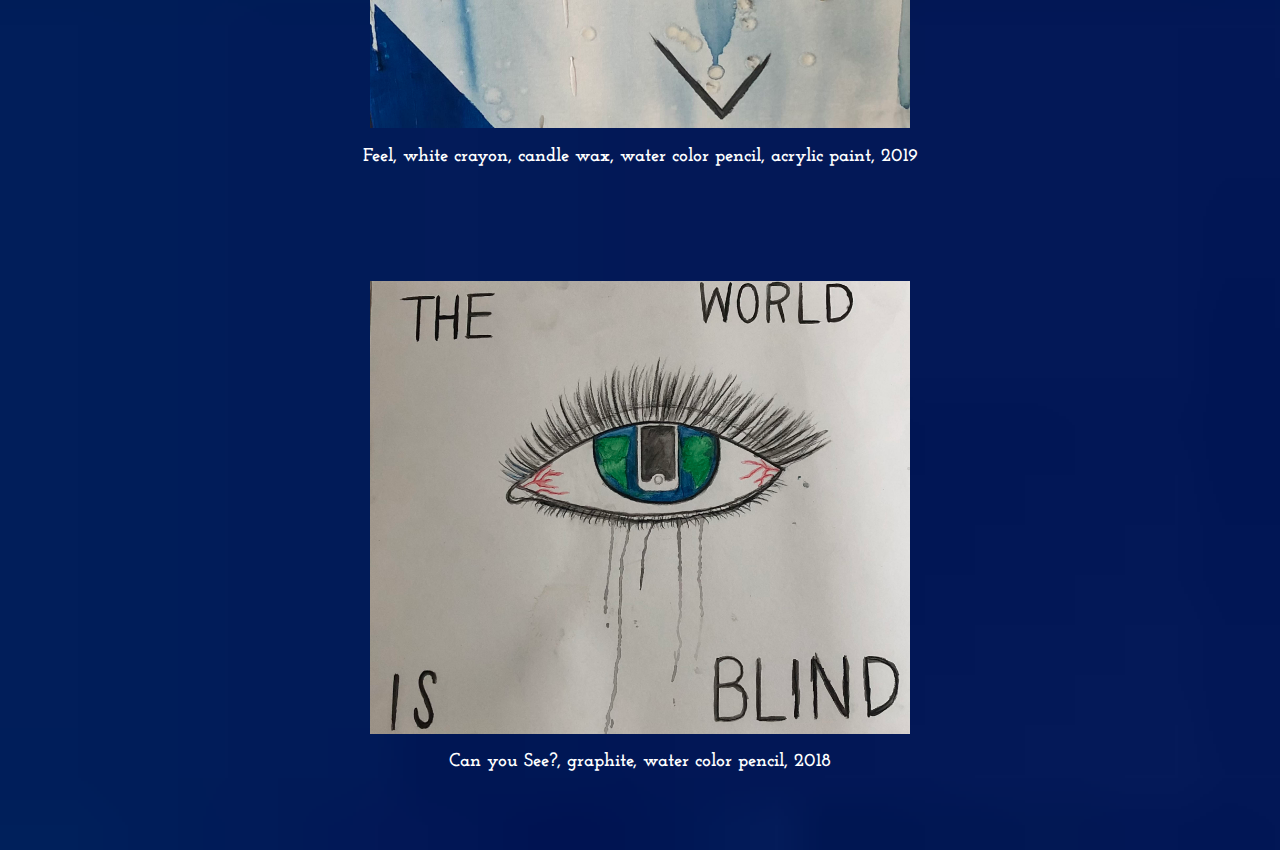
<file: Paintings.html>
<!DOCTYPE html>
<html lang="en" dir="ltr">
  <head><link rel="stylesheet" type="text/css" href="css/main.css">
    <meta charset="utf-8">
    <title>Paintings</title>

  </head>

  <body>
    <style>
    body {
      background-image: url(/images/sapphire.jpeg);
      background-size: cover;
      background-repeat: no-repeat;
      height: 100%;
    }
    </style>

    <div class="header">

    <h1>Paintings</h1>

    <ul>

      <style>
    body {
      font-family: 'Josefin Slab', serif;
    }

    .navbar {
      overflow: hidden;
      background-color: #333;
    }

    .navbar a {
      float: center;
      font-size: 16px;
      color: white;
      text-align: center;
      padding: 14px 16px;
      text-decoration: none;
    }

    .dropdown {
      float: left;
      overflow: hidden;
    }

    .dropdown .dropbtn {
      font-size: 16px;
      border: none;
      outline: none;
      color: white;
      padding: 14px 16px;
      background-color: inherit;
      font-family: 'Josefin Slab', serif;
      margin: 0;
    }

    .navbar a:hover, .dropdown:hover .dropbtn {
      background-color: #14A9FF;
    }

    .dropdown-content {
      display: none;
      position: absolute;
      background-color: #f9f9f9;
      min-width: 160px;
      box-shadow: 0px 8px 16px 0px rgba(0,0,0,0.2);
      z-index: 1;
    }

    .dropdown-content a {
      float: none;
      color: black;
      padding: 12px 16px;
      text-decoration: none;
      display: block;
      text-align: left;
    }

    .dropdown-content a:hover {
      background-color: #ddd;
    }

    .dropdown:hover .dropdown-content {
      display: block;
    }
    </style>
    </head>

    <div class="navbar">
      <a href="index.html">Home</a>
      <a href="About.html">About</a>
      <div class="dropdown">
        <button class="dropbtn">Portfolio
          <i class="fa fa-caret-down"></i>
        </button>
        <div class="dropdown-content">
          <a href="Illustrations.html">Illustrations</a>
          <a href="Paintings.html">Paintings</a>
          <a href="Photography.html">Photography</a>
          <a href="contact.html">Contact</a>
        </div>
      </div>
    </div>
  </ul>

</div>
    <div class="portfolio-item">
      <img src="images/faceinthestars.jpeg" width="540" alt="DEC VT100, a widely emulated computer terminal">
      <h3>Face in the Stars, acrylic paint, 2018</h3>
    </div>
    <br>
    <br>
    <br>
    <br>
    <br>
    <br>
    <div class="portfolio-item">
    <img src="images/HighRockCanyon.JPG" width="540" alt="DEC VT100, a widely emulated computer terminal">
    <h3>High Rock Canyon, acrylic paint, 2018</h3>
    </div>
    <br>
    <br>
    <br>
    <br>
    <br>
    <br>
    <div class="portfolio-item">
    <img src="images/campingpaint.PNG" width="540" alt="DEC VT100, a widely emulated computer terminal">
    <h3>Where the sun Sets, acrylic paint, 2018</h3>
    </div>
    <br>
    <br>
    <br>
    <br>
    <br>
    <br>
    <div class="portfolio-item">
    <img src="images/painting.jpg" width="340" alt="DEC VT100, a widely emulated computer terminal">
      <h3>Bob light, acrylic paint, 2019</h3>
    </div>
    <br>
    <br>
    <br>
    <br>
    <br>
    <br>
    <div class="portfolio-item">
    <img src="images/sunsetpainting.PNG" width="340" alt="DEC VT100, a widely emulated computer terminal">
      <h3>Ross dark, acrylic paint, 2019</h3>
    </div>
    <br>
    <br>
    <br>
    <br>
    <br>
    <br>
    <div class="portfolio-item">
    <img src="images/Jerr.JPG" width="540" alt="DEC VT100, a widely emulated computer terminal">
      <h3>Silhouetted Garcia, watercolor pencil, graphite, 2018</h3>
    </div>
    <br>
    <br>
    <br>
    <br>
    <br>
    <br>
    <div class="portfolio-item">
    <img src="images/the devil and bo.JPG" width="540" alt="DEC VT100, a widely emulated computer terminal">
      <h3>And lovers meeting, diptych, acrylic paint, 2018</h3>
    </div>
    <br>
    <br>
    <br>
    <br>
    <br>
    <br>
    <div class="portfolio-item">
    <img src="images/snoopypainting.PNG" width="540" alt="DEC VT100, a widely emulated computer terminal">
      <h3>For Andy, acrylic paint, graphite, 2018</h3>
    </div>
    <br>
    <br>
    <br>
    <br>
    <br>
    <br>
    <div class="portfolio-item">
    <img src="images/idream.jpg" width="540" alt="DEC VT100, a widely emulated computer terminal">
      <h3>The wish, white crayon, candle wax, watercolor pencil, acrylic paint, 2019</h3>
      <p>My uncle is blind and I wanted to make a piece he could see and have as his own. The poem reads in 1st generation braille for those who begin to learn braille this is where it begins. It says, "I dream of light in this world that is Blind"</p>
    </div>
    <br>
    <br>
    <br>
    <br>
    <br>
    <br>
    <div class="portfolio-item">
    <img src="images/cliffhanger.jpg" width="540" alt="DEC VT100, a widely emulated computer terminal">
      <h3>Feel, white crayon, candle wax, water color pencil, acrylic paint, 2019</h3>
    </div>
    <br>
    <br>
    <br>
    <br>
    <br>
    <br>
    <div class="portfolio-item">
    <img src="images/blind.jpg" width="540" alt="DEC VT100, a widely emulated computer terminal">
      <h3>Can you See?, graphite, water color pencil, 2018</h3>
    </div>

  </body>
</html>
</file>
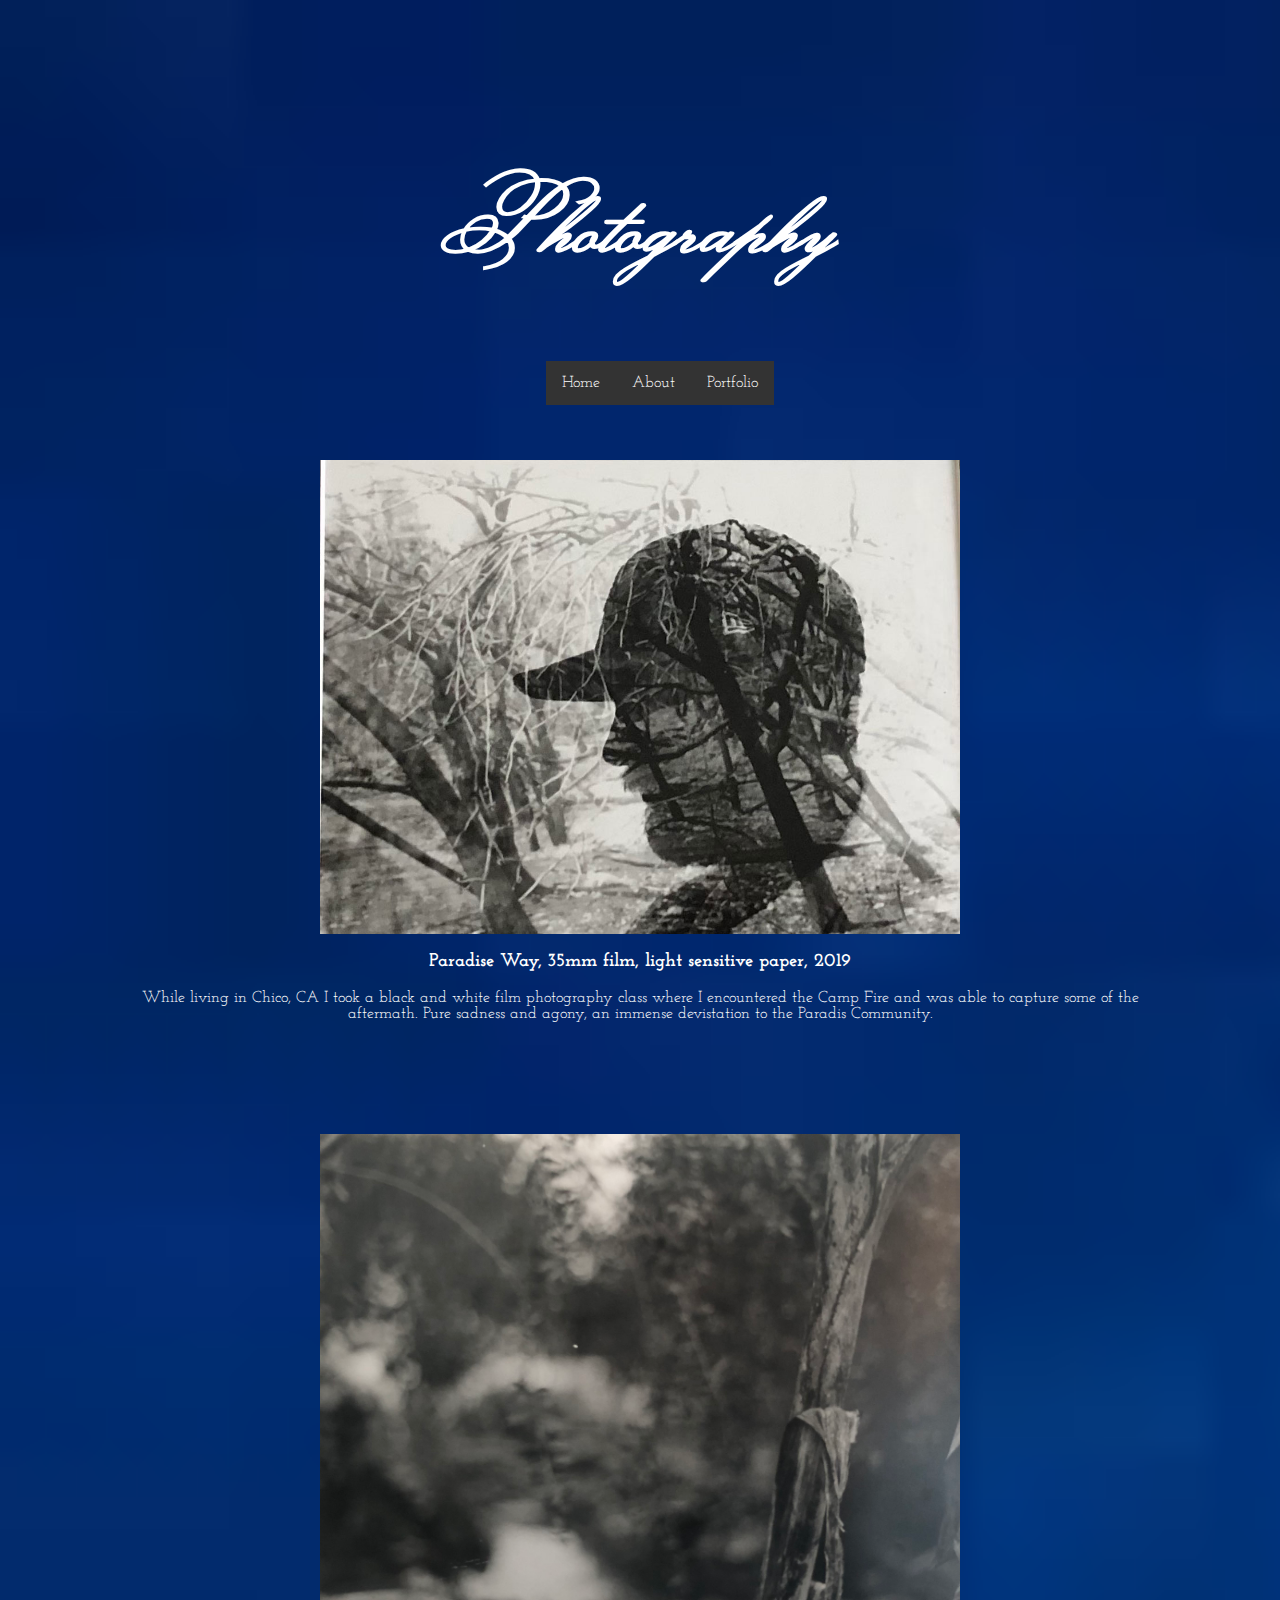
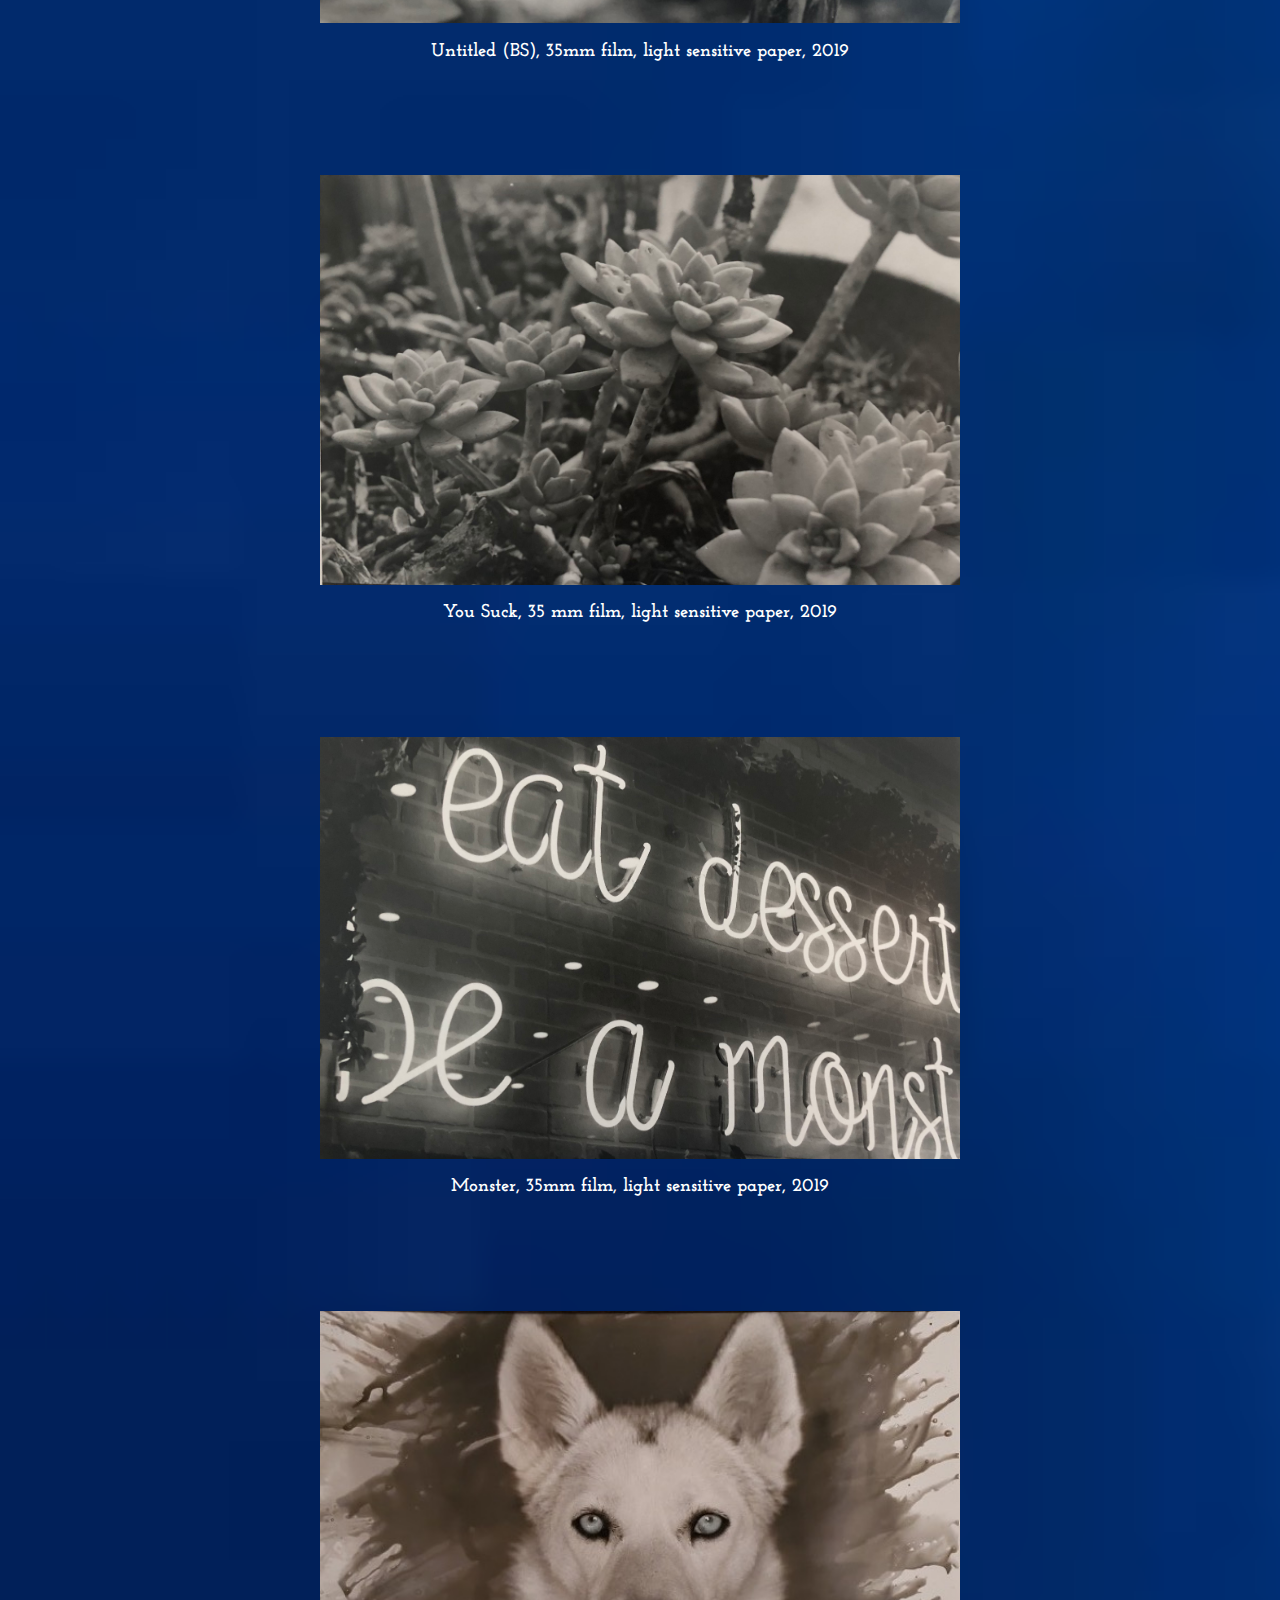
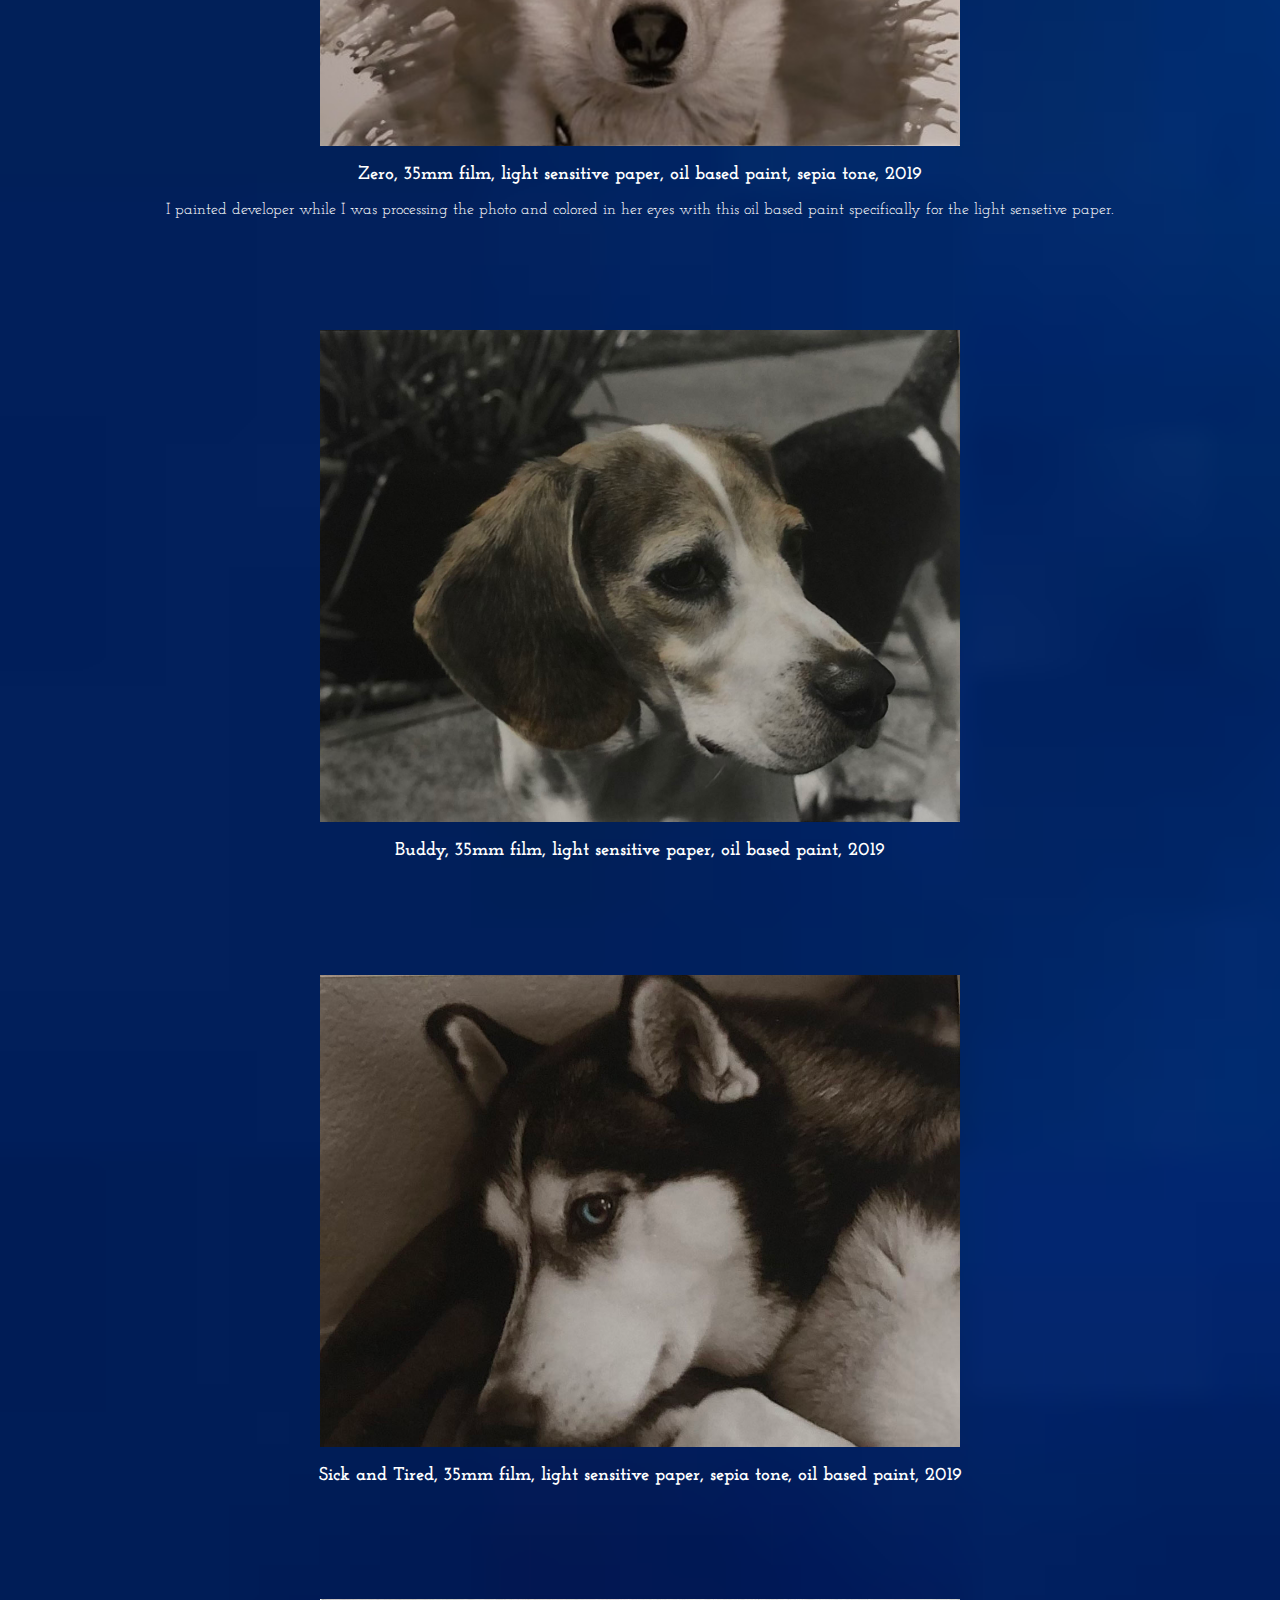
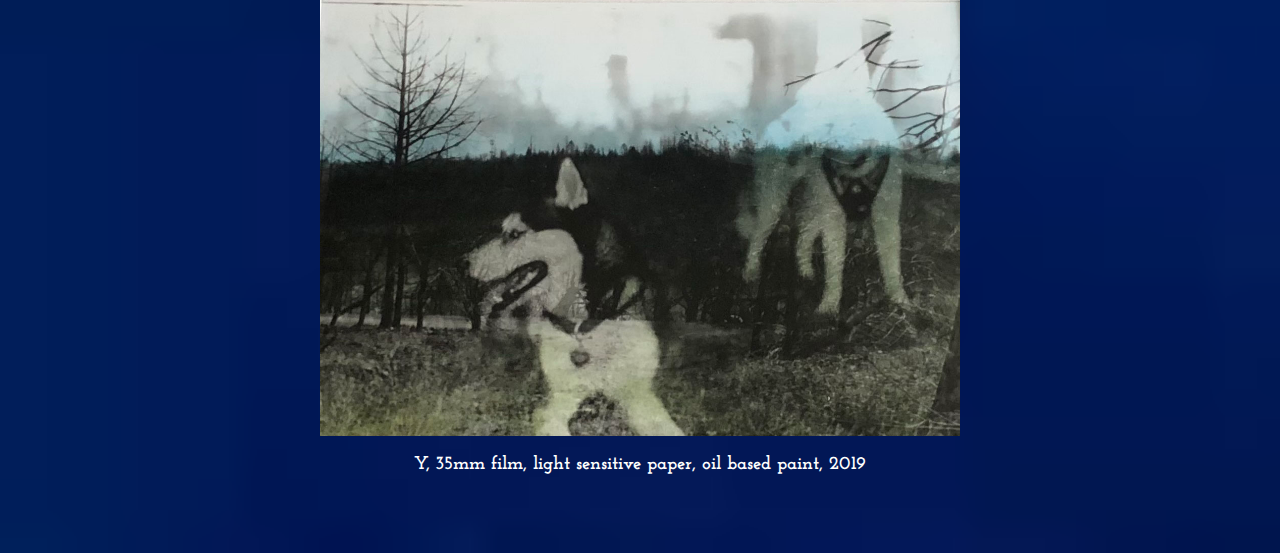
<file: Photography.html>
<!DOCTYPE html>
<html lang="en" dir="ltr">
  <head><link rel="stylesheet" type="text/css" href="css/main.css">
    <meta charset="utf-8">
    <title>Photography</title>

  </head>

  <body>
    <style>
    body {
      background-image: url(/images/sapphire.jpeg);
      background-size: cover;
      background-repeat: no-repeat;
      height: 100%;
    }
    </style>

    <div class="header">

    <h1>Photography</h1>

    <ul>

      <style>
    body {
      font-family: 'Josefin Slab', serif;
    }

    .navbar {
      overflow: hidden;
      background-color: #333;
    }

    .navbar a {
      float: center;
      font-size: 16px;
      color: white;
      text-align: center;
      padding: 14px 16px;
      text-decoration: none;
    }

    .dropdown {
      float: left;
      overflow: hidden;
    }

    .dropdown .dropbtn {
      font-size: 16px;
      border: none;
      outline: none;
      color: white;
      padding: 14px 16px;
      background-color: inherit;
      font-family: 'Josefin Slab', serif;
      margin: 0;
    }

    .navbar a:hover, .dropdown:hover .dropbtn {
      background-color: #14A9FF;
    }

    .dropdown-content {
      display: none;
      position: absolute;
      background-color: #f9f9f9;
      min-width: 160px;
      box-shadow: 0px 8px 16px 0px rgba(0,0,0,0.2);
      z-index: 1;
    }

    .dropdown-content a {
      float: none;
      color: black;
      padding: 12px 16px;
      text-decoration: none;
      display: block;
      text-align: left;
    }

    .dropdown-content a:hover {
      background-color: #ddd;
    }

    .dropdown:hover .dropdown-content {
      display: block;
    }
    </style>
    </head>

    <div class="navbar">
      <a href="index.html">Home</a>
      <a href="About.html">About</a>
      <div class="dropdown">
        <button class="dropbtn">Portfolio
          <i class="fa fa-caret-down"></i>
        </button>
        <div class="dropdown-content">
          <div class="dropdown-content">
            <a href="DigitalMedia.html">Digital Media</a>
            <a href="Illustrations.html">Illustrations</a>
            <a href="Paintings.html">Paintings</a>
            <a href="Photography.html">Photography</a>
            <a href="contact.html">Contact</a>
        </div>
      </div>
    </div>
  </ul>

</div>
    <div class="portfolio-item">
    <img src="images/ryanphoto.jpg" width="640" alt="DEC VT100, a widely emulated computer terminal">
    <h3>Paradise Way, 35mm film, light sensitive paper, 2019</h3>
    <p>While living in Chico, CA I took a black and white film photography class where I encountered the Camp Fire and was able to capture some of the aftermath. Pure sadness and agony, an immense devistation to the Paradis Community.</p>
    </div>
    <br>
    <br>
    <br>
    <br>
    <br>
    <br>
    <div class="portfolio-item">
    <img src="images/branchphoto.jpg" width="640" alt="DEC VT100, a widely emulated computer terminal">
    <h3>Untitled (BS), 35mm film, light sensitive paper, 2019</h3>
    </div>
    <br>
    <br>
    <br>
    <br>
    <br>
    <br>
    <div class="portfolio-item">
    <img src="images/succulents.jpg" width="640" alt="DEC VT100, a widely emulated computer terminal">
      <h3>You Suck, 35 mm film, light sensitive paper, 2019</h3>
    </div>
    <br>
    <br>
    <br>
    <br>
    <br>
    <br>
    <div class="portfolio-item">
    <img src="images/eatdesert.jpg" width="640" alt="DEC VT100, a widely emulated computer terminal">
    <h3>Monster, 35mm film, light sensitive paper, 2019</h3>
    </div>
    <br>
    <br>
    <br>
    <br>
    <br>
    <br>
    <div class="portfolio-item">
    <img src="images/zero.JPG" width="640" alt="DEC VT100, a widely emulated computer terminal">
      <h3>Zero, 35mm film, light sensitive paper, oil based paint, sepia tone, 2019</h3>
      <p>I painted developer while I was processing the photo and colored in her eyes with this oil based paint specifically for the light sensetive paper.</p>
    </div>
    <br>
    <br>
    <br>
    <br>
    <br>
    <br>
    <div class="portfolio-item">
    <img src="images/hubsphoto.jpg" width="640" alt="DEC VT100, a widely emulated computer terminal">
      <h3>Buddy, 35mm film, light sensitive paper, oil based paint, 2019</h3>
    </div>
    <br>
    <br>
    <br>
    <br>
    <br>
    <br>
    <div class="portfolio-item">
    <img src="images/novezphoto.jpg" width="640" alt="DEC VT100, a widely emulated computer terminal">
      <h3>Sick and Tired, 35mm film, light sensitive paper, sepia tone, oil based paint, 2019</h3>
    </div>
    <br>
    <br>
    <br>
    <br>
    <br>
    <br>
    <div class="portfolio-item">
    <img src="images/novieandzero.jpg" width="640" alt="DEC VT100, a widely emulated computer terminal">
    <h3>Y, 35mm film, light sensitive paper, oil based paint, 2019</h3>
    </div>


  </body>
</html>
</file>
<file: css/main.css>
@import url('https://fonts.googleapis.com/css?family=Josefin+Slab|Monsieur+La+Doulaise');

body {
  background-color: #1B043B;
  margin: 30px auto;
  max-width: 1000px;
  font-family:'Monsieur La Doulaise, cursive','Josefin Slab', serif';
  line-height: 1.5;
  padding: 30px 20px;
  text-align: center;
}

body {
  background-image: url(images/sapphire.jpeg);
  background-size: cover;
  background-repeat: no-repeat;
  height: 100%;
}

img {
  float: center;
}

h1 {
  float: center;
  padding: 5px 0px 5px 0px;
  font-family: 'Monsieur La Doulaise', cursive;
  font-size: 90px;
  color: White;

}

h2 {
  font-family: 'Josefin Slab', serif;
  color: White;
}

h3 {
  font-family: 'Josefin Slab', serif;
  color: White;
}


a {
  font-family: 'Josefin Slab', serif;
  color: White;
  text-decoration: none;
}

p {
  font-family: 'Josefin Slab', serif;
  color: White;
}

/* mouse over link */
a:hover {
  color: #14A9FF;
}

/* Style the header div */
  .header {
      padding: 30px;
      text-align: center;
      font-size: 25px;
    }

    .header ul {
  	   display: flex;
       justify-content: center;
     }

     .header ul li {
	      list-style-type:none;
	      display: list-item;
	      line-height: 10px;
        padding: 10px 30px 30px 0px;
      }


/* Centers images */
img{
  display: block;
  margin: 0px auto;
  text-align: center;
}


/* When you put a period in front fo a CSS declatation, it indicates you are creating a new class. We can apply this to div elements to create different portfolio entries */

portfolio-item {
  margin-top: 60px;
  padding: 40px;
  background-color: #f7f7f7;
}

/* Navbar container */
.navbar {
  float: center;
  overflow: hidden;
  background-color: #333;
  font-family: Arial;
}

/* Links inside the navbar */
.navbar a {
  float: left;
  font-size: 16px;
  color: white;
  text-align: center;
  padding: 14px 16px;
  text-decoration: none;
}

/* The dropdown container */
.dropdown {
  float: left;
  overflow: hidden;
}

/* Dropdown button */
.dropdown .dropbtn {
  font-size: 16px;
  border: none;
  outline: none;
  color: white;
  padding: 14px 16px;
  background-color: inherit;
  font-family: 'Josefin Slab', serif; /* Important for vertical align on mobile phones */
  margin: 0; /* Important for vertical align on mobile phones */
}

/* Add a background color to navbar links on hover */
.navbar a:hover, .dropdown:hover .dropbtn {
  background-color: White;
}

/* Dropdown content (hidden by default) */
.dropdown-content {
  font-family: 'Josefin Slab', serif;
  display: none;
  position: absolute;
  background-color: #f9f9f9;
  min-width: 160px;
  box-shadow: 0px 8px 16px 0px rgba(0,0,0,0.2);
  z-index: 1;
}

/* Links inside the dropdown */
.dropdown-content a {
  font-family: 'Josefin Slab', serif;
  float: none;
  color: black;
  padding: 12px 16px;
  text-decoration: none;
  display: block;
  text-align: left;
}

/* Add a grey background color to dropdown links on hover */
.dropdown-content a:hover {
  background-color: #ddd;
}

/* Show the dropdown menu on hover */
.dropdown:hover .dropdown-content {
  display: block;
}
</file>
